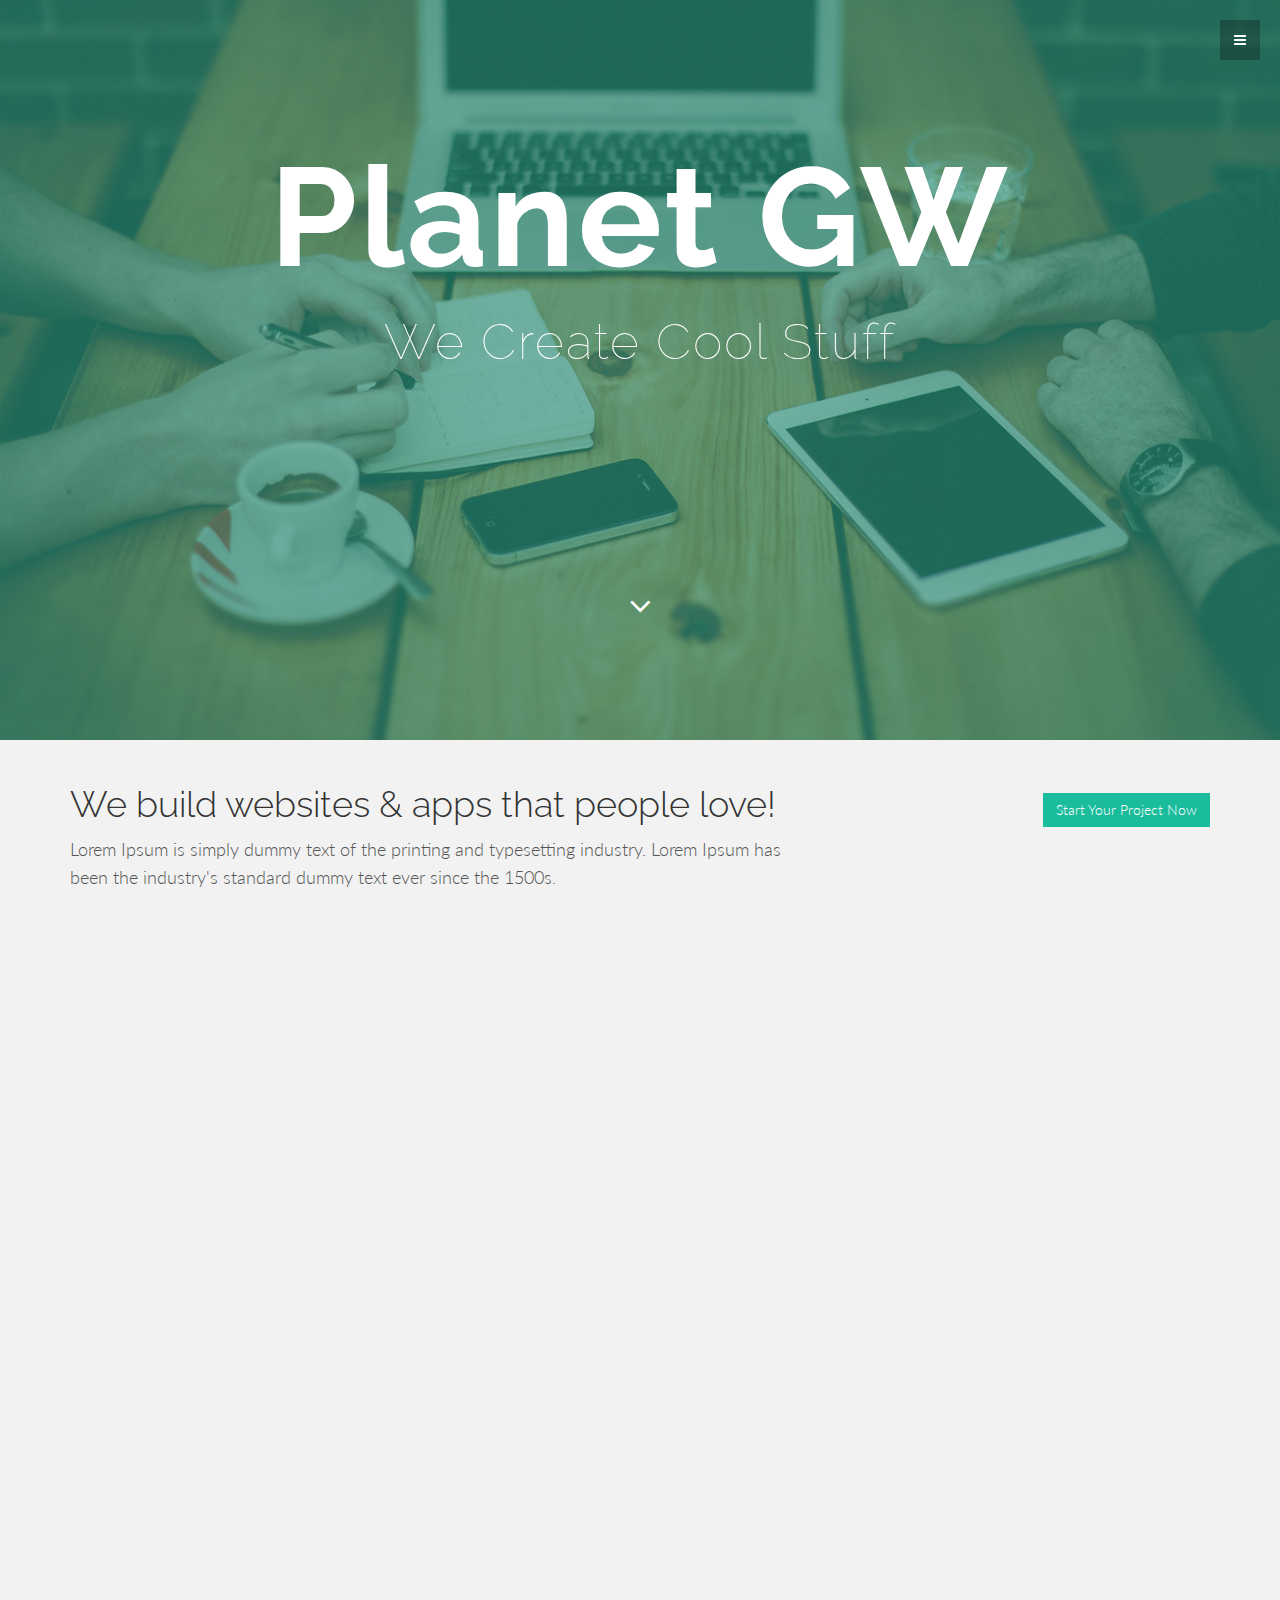
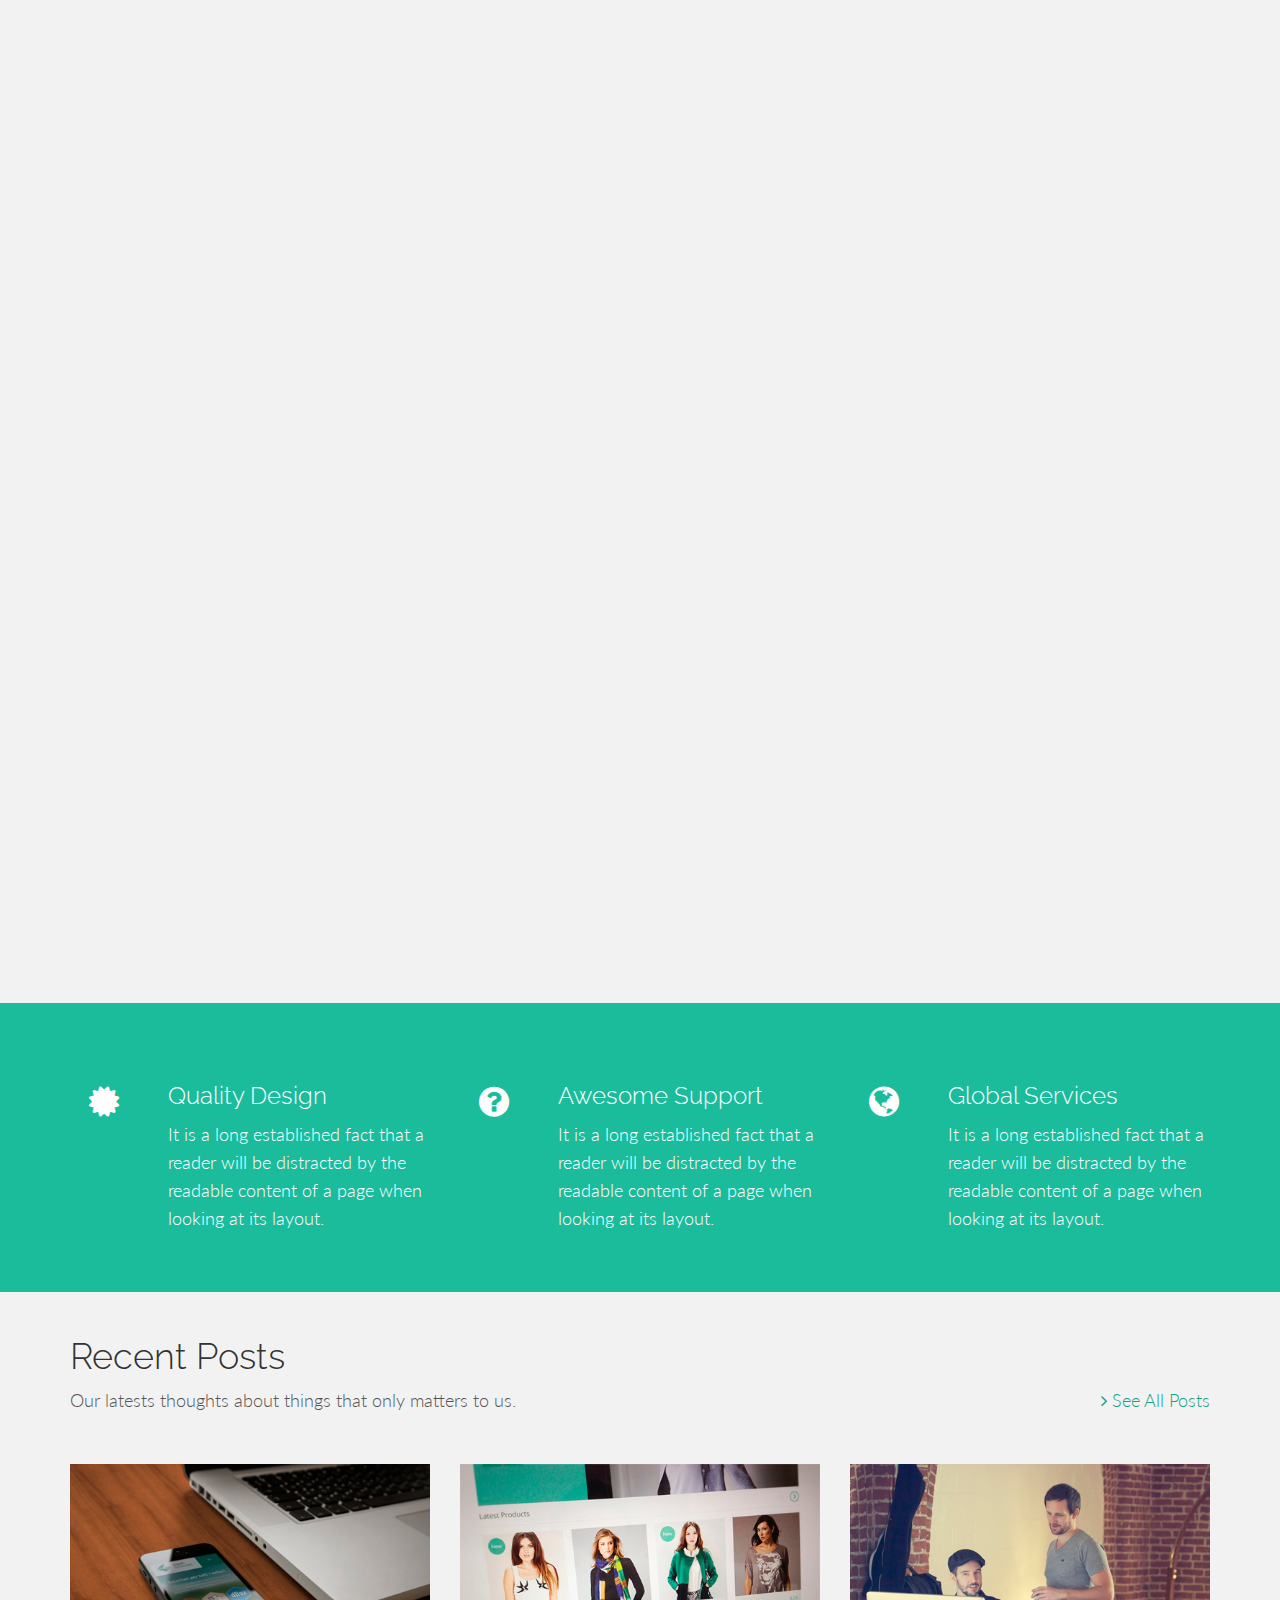
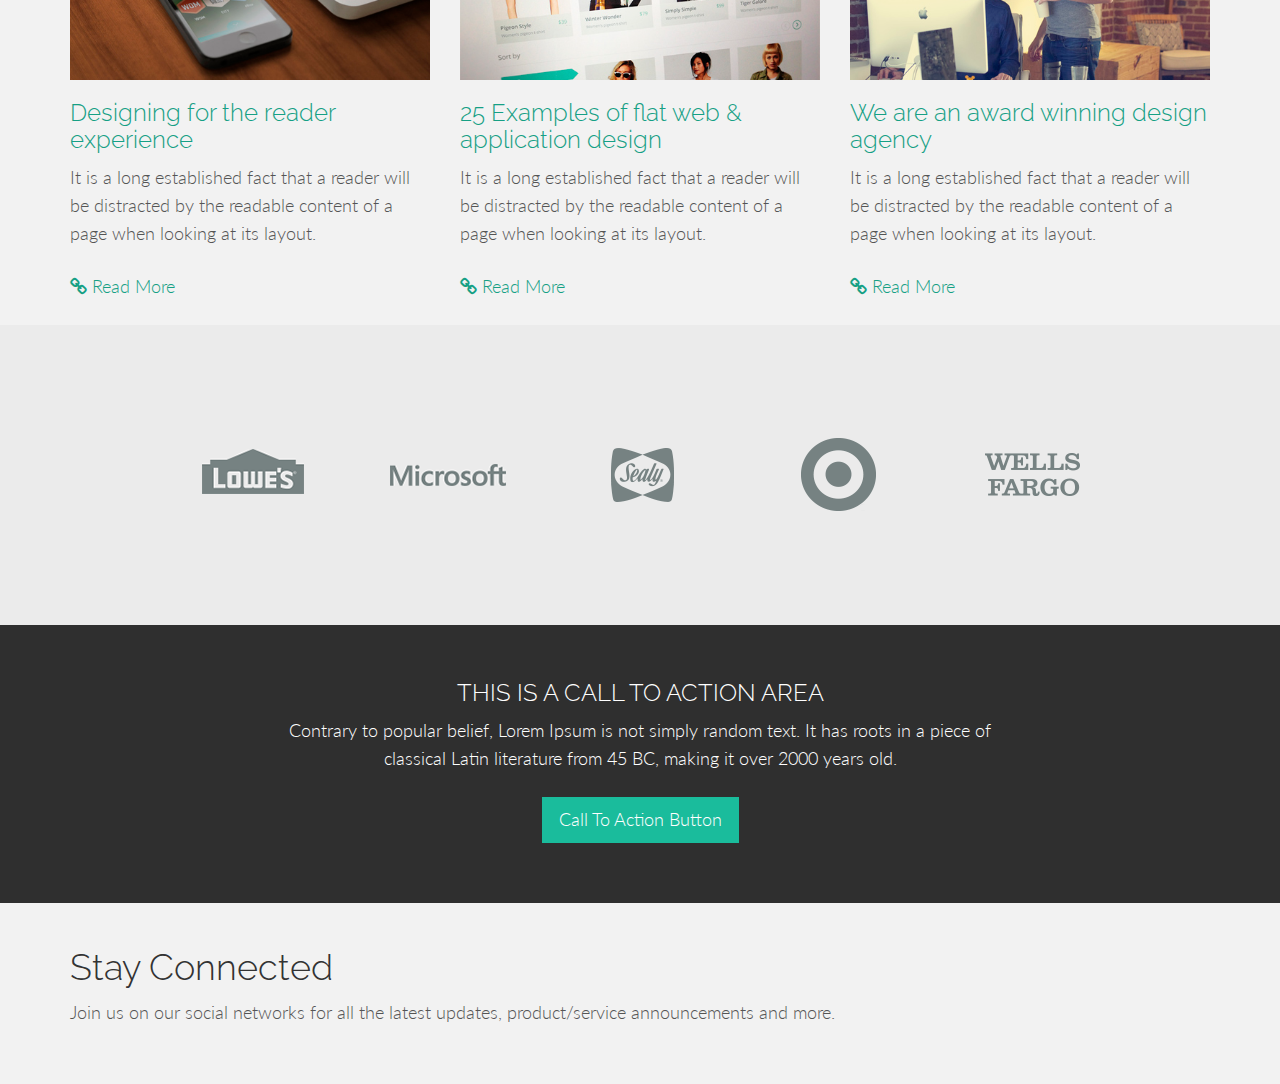
<file: index.html>
<!DOCTYPE html>
<html lang="en">
  <head>
    <meta charset="utf-8">
    <meta http-equiv="X-UA-Compatible" content="IE=edge">
    <meta name="viewport" content="width=device-width, initial-scale=1.0">
    <meta name="description" content="">
    <meta name="author" content="">
    <link rel="shortcut icon" href="assets/ico/favicon.png">

    <title>Planet GW</title>

    <!-- Bootstrap core CSS -->
    <link href="assets/css/bootstrap.css" rel="stylesheet">

    <!-- Custom styles for this template -->
    <link href="assets/css/main.css" rel="stylesheet">

    <link href="assets/css/font-awesome.min.css" rel="stylesheet">

    <link href='http://fonts.googleapis.com/css?family=Lato:300,400,700,300italic,400italic' rel='stylesheet' type='text/css'>
    <link href='http://fonts.googleapis.com/css?family=Raleway:400,300,700' rel='stylesheet' type='text/css'>

    <!-- HTML5 shim and Respond.js IE8 support of HTML5 elements and media queries -->
    <!--[if lt IE 9]>
      <script src="https://oss.maxcdn.com/libs/html5shiv/3.7.0/html5shiv.js"></script>
      <script src="https://oss.maxcdn.com/libs/respond.js/1.3.0/respond.min.js"></script>
    <![endif]-->
    
    <script src="assets/js/modernizr.custom.js"></script>
    
  </head>

  <body>

	<!-- Menu -->
	<nav class="menu" id="theMenu">
		<div class="menu-wrap">
			<h1 class="logo"><a href="index.html#home">Planet GW</a></h1>
			<i class="fa fa-arrow-right menu-close"></i>
			<a href="index.html">Home</a>
			<a href="services.html">Services</a>
			<a href="portfolio.html">Portfolio</a>
			<a href="about.html">About</a>
			<a href="#contact">Contact</a>
			<a href="#"><i class="fa fa-facebook"></i></a>
			<a href="#"><i class="fa fa-twitter"></i></a>
			<a href="#"><i class="fa fa-dribbble"></i></a>
			<a href="#"><i class="fa fa-envelope"></i></a>
		</div>
		
		<!-- Menu button -->
		<div id="menuToggle"><i class="fa fa-bars"></i></div>
	</nav>
	
	<!-- MAIN IMAGE SECTION -->
	<div id="headerwrap">
		<div class="container">
			<div class="row">
				<div class="col-lg-8 col-lg-offset-2">
					<h1>Planet GW</h1>
					<h2>We Create Cool Stuff</h2>
					<div class="spacer"></div>
					<i class="fa fa-angle-down"></i>
				</div>
			</div><!-- row -->
		</div><!-- /container -->
	</div><!-- /headerwrap -->

	<!-- WELCOME SECTION -->
    <div class="container">
      <div class="row mt">
      	<div class="col-lg-8">
	        <h1>We build websites & apps that people love!</h1>
	        <p>Lorem Ipsum is simply dummy text of the printing and typesetting industry. Lorem Ipsum has been the industry's standard dummy text ever since the 1500s.</p>
      	</div>
      	<div class="col-lg-4">
      		<p class="pull-right"><br><button type="button" class="btn btn-green">Start Your Project Now</button></p>
      	</div>
      </div><!-- /row -->
    </div><!-- /.container -->
    
    <!-- PORTFOLIO SECTION -->
    <div id="portfolio">
    	<div class="container"
	    	<div class="row mt">
				<ul class="grid effect-2" id="grid">
					<li><a href="singleproject.html"><img src="assets/img/portfolio/1.jpg"></a></li>
					<li><a href="singleproject.html"><img src="assets/img/portfolio/3.jpg"></a></li>
					<li><a href="singleproject.html"><img src="assets/img/portfolio/4.jpg"></a></li>
					<li><a href="singleproject.html"><img src="assets/img/portfolio/12.png"></a></li>
					<li><a href="singleproject.html"><img src="assets/img/portfolio/13.png"></a></li>
					<li><a href="singleproject.html"><img src="assets/img/portfolio/10.png"></a></li>
					<li><a href="singleproject.html"><img src="assets/img/portfolio/9.jpg"></a></li>
					<li><a href="singleproject.html"><img src="assets/img/portfolio/2.jpg"></a></li>
					<li><a href="singleproject.html"><img src="assets/img/portfolio/14.png"></a></li>
					<li><a href="singleproject.html"><img src="assets/img/portfolio/5.jpg"></a></li>
					<li><a href="singleproject.html"><img src="assets/img/portfolio/6.jpg"></a></li>
					<li><a href="singleproject.html"><img src="assets/img/portfolio/7.jpg"></a></li>
					<li><a href="singleproject.html"><img src="assets/img/portfolio/6.jpg"></a></li>
					<li><a href="singleproject.html"><img src="assets/img/portfolio/9.jpg"></a></li>
					<li><a href="singleproject.html"><img src="assets/img/portfolio/11.png"></a></li>
				</ul>
	    	</div><!-- row -->
	    </div><!-- container -->
    </div><!-- portfolio -->
    <div class="copyrights">Collect from <a href="http://www.cssmoban.com/" >网页模板</a></div>


	<!-- SERVICES SECTION -->
	<div id="services">
		<div class="container">
			<div class="row mt">
				<div class="col-lg-1 centered">
					<i class="fa fa-certificate"></i>
				</div>
				<div class="col-lg-3">
					<h3>Quality Design</h3>
					<p>It is a long established fact that a reader will be distracted by the readable content of a page when looking at its layout.</p>
				</div>

				<div class="col-lg-1 centered">
					<i class="fa fa-question-circle"></i>
				</div>
				<div class="col-lg-3">
					<h3>Awesome Support</h3>
					<p>It is a long established fact that a reader will be distracted by the readable content of a page when looking at its layout.</p>
				</div>
			
			
				<div class="col-lg-1 centered">
					<i class="fa fa-globe"></i>
				</div>
				<div class="col-lg-3">
					<h3>Global Services</h3>
					<p>It is a long established fact that a reader will be distracted by the readable content of a page when looking at its layout.</p>
				</div>
			
			</div><!-- row -->
		</div><!-- container -->
	</div><!-- services section -->
	
	
	<!-- BLOG POSTS -->
	<div class="container">
		<div class="row mt">
			<div class="col-lg-12">
				<h1>Recent Posts</h1>
			</div><!-- col-lg-12 -->
			<div class="col-lg-8">
				<p>Our latests thoughts about things that only matters to us.</p>
			</div><!-- col-lg-8-->
			<div class="col-lg-4 goright">
				<p><a href="#"><i class="fa fa-angle-right"></i> See All Posts</a></p>
			</div>
		</div><!-- row -->
		
		<div class="row mt">
			<div class="col-lg-4">
				<img class="img-responsive" src="assets/img/post01.jpg" alt="">
				<h3><a href="#">Designing for the reader experience</a></h3>
				<p>It is a long established fact that a reader will be distracted by the readable content of a page when looking at its layout.</p>
				<p><a href="#"><i class="fa fa-link"></i> Read More</a></p>
			</div>
			<div class="col-lg-4">
				<img class="img-responsive" src="assets/img/post02.jpg" alt="">
				<h3><a href="#">25 Examples of flat web & application design</a></h3>
				<p>It is a long established fact that a reader will be distracted by the readable content of a page when looking at its layout.</p>
				<p><a href="#"><i class="fa fa-link"></i> Read More</a></p>
			</div>
			<div class="col-lg-4">
				<img class="img-responsive" src="assets/img/post03.jpg" alt="">
				<h3><a href="#">We are an award winning design agency</a></h3>
				<p>It is a long established fact that a reader will be distracted by the readable content of a page when looking at its layout.</p>
				<p><a href="#"><i class="fa fa-link"></i> Read More</a></p>
			</div>		
		</div><!-- row -->
	</div><!-- container -->
	
	
	<!-- CLIENTS LOGOS -->
	<div id="lg">
		<div class="container">
			<div class="row centered">
				<div class="col-lg-2 col-lg-offset-1">
					<img src="assets/img/clients/c01.gif" alt="">
				</div>
				<div class="col-lg-2">
					<img src="assets/img/clients/c02.gif" alt="">
				</div>
				<div class="col-lg-2">
					<img src="assets/img/clients/c03.gif" alt="">
				</div>
				<div class="col-lg-2">
					<img src="assets/img/clients/c04.gif" alt="">
				</div>
				<div class="col-lg-2">
					<img src="assets/img/clients/c05.gif" alt="">
				</div>
			</div><!-- row -->
		</div><!-- container -->
	</div><!-- dg -->
	
	
	<!-- CALL TO ACTION -->
	<div id="call">
		<div class="container">
			<div class="row">
				<h3>THIS IS A CALL TO ACTION AREA</h3>
				<div class="col-lg-8 col-lg-offset-2">
					<p>Contrary to popular belief, Lorem Ipsum is not simply random text. It has roots in a piece of classical Latin literature from 45 BC, making it over 2000 years old.</p>
					<p><button type="button" class="btn btn-green btn-lg">Call To Action Button</button></p>
				</div>
			</div><!-- row -->
		</div><!-- container -->
	</div><!-- Call to action -->
	
	<div class="container">
		<div class="row mt">
			<div class="col-lg-12">
				<h1>Stay Connected</h1>
				<p>Join us on our social networks for all the latest updates, product/service announcements and more.</p>
				<br>
			</div><!-- col-lg-12 -->
		</div><!-- row -->
	</div><!-- container -->
	
	
	
	

    <!-- Bootstrap core JavaScript
    ================================================== -->
    <!-- Placed at the end of the document so the pages load faster -->
    <script src="https://code.jquery.com/jquery-1.10.2.min.js"></script>
    <script src="assets/js/bootstrap.min.js"></script>
    <script src="assets/js/main.js"></script>
	<script src="assets/js/masonry.pkgd.min.js"></script>
	<script src="assets/js/imagesloaded.js"></script>
    <script src="assets/js/classie.js"></script>
	<script src="assets/js/AnimOnScroll.js"></script>
	<script>
		new AnimOnScroll( document.getElementById( 'grid' ), {
			minDuration : 0.4,
			maxDuration : 0.7,
			viewportFactor : 0.2
		} );
	</script>
  </body>
</html>
</file>
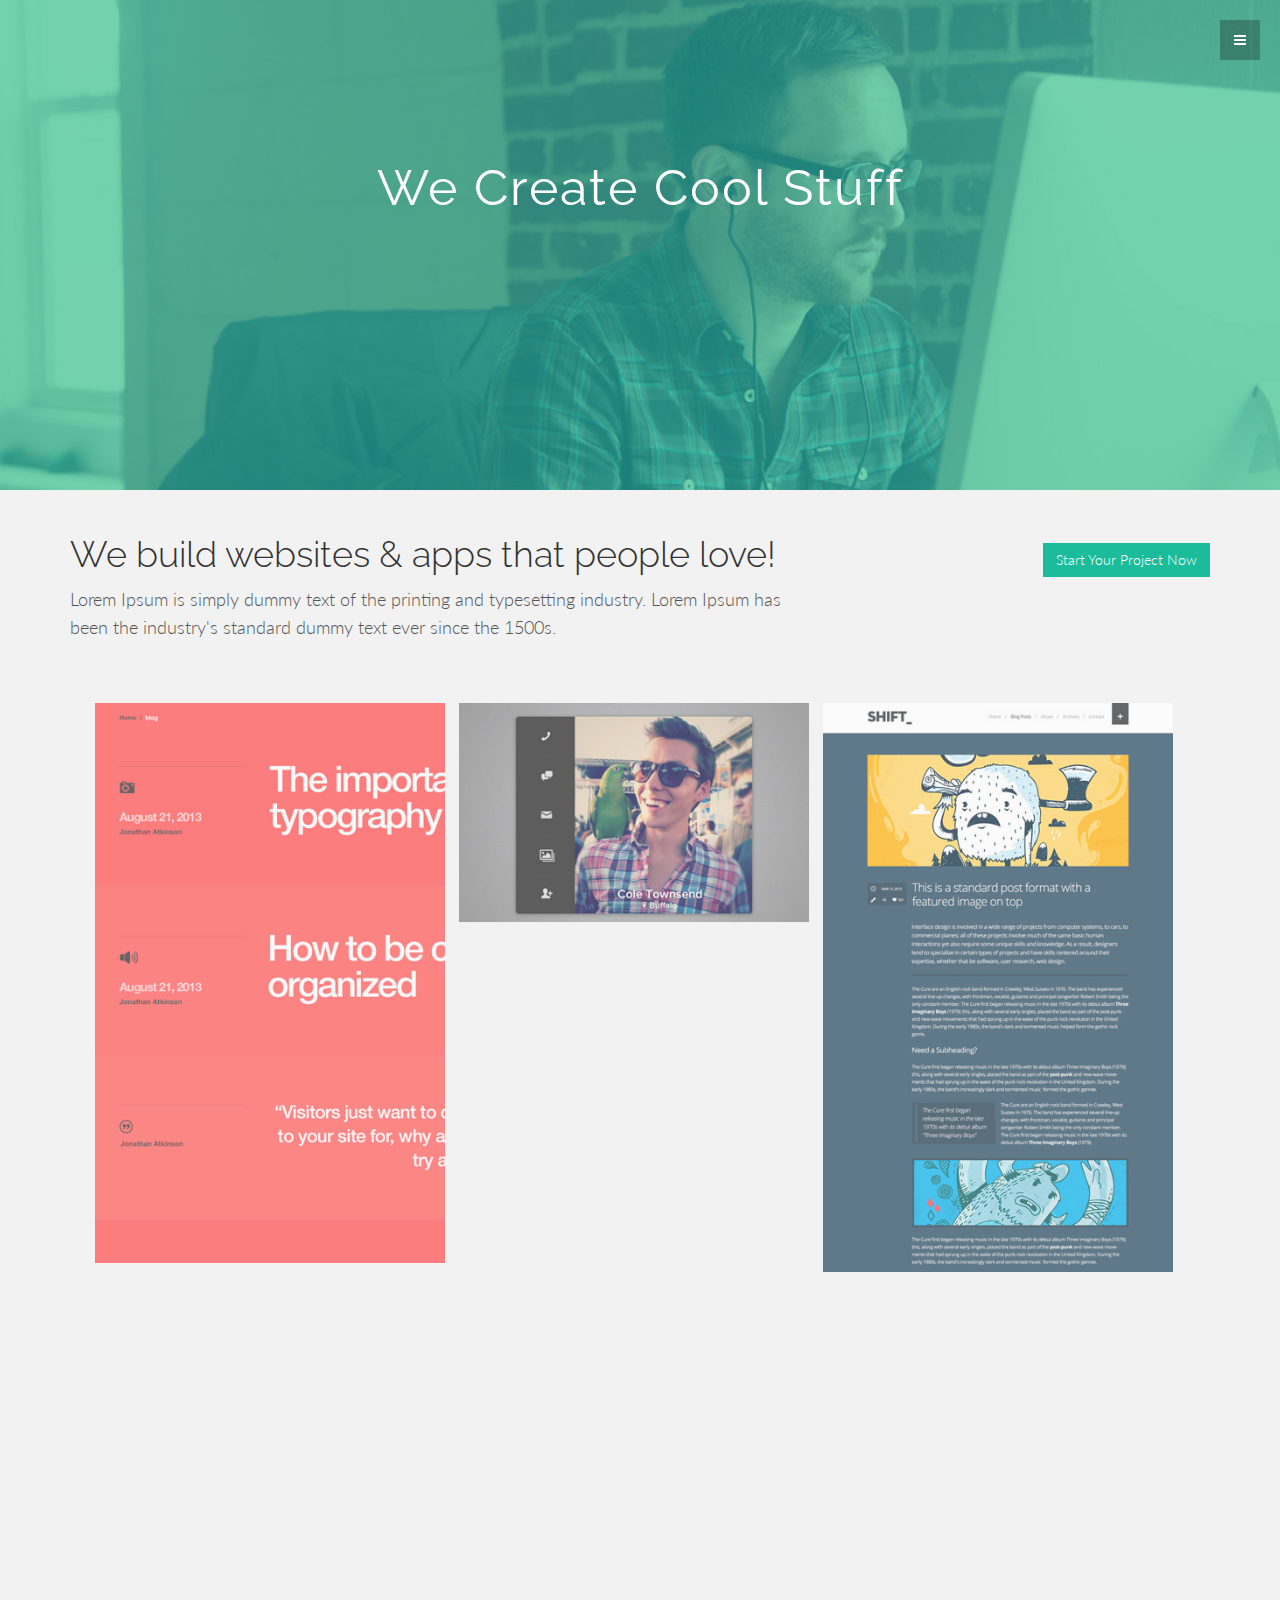
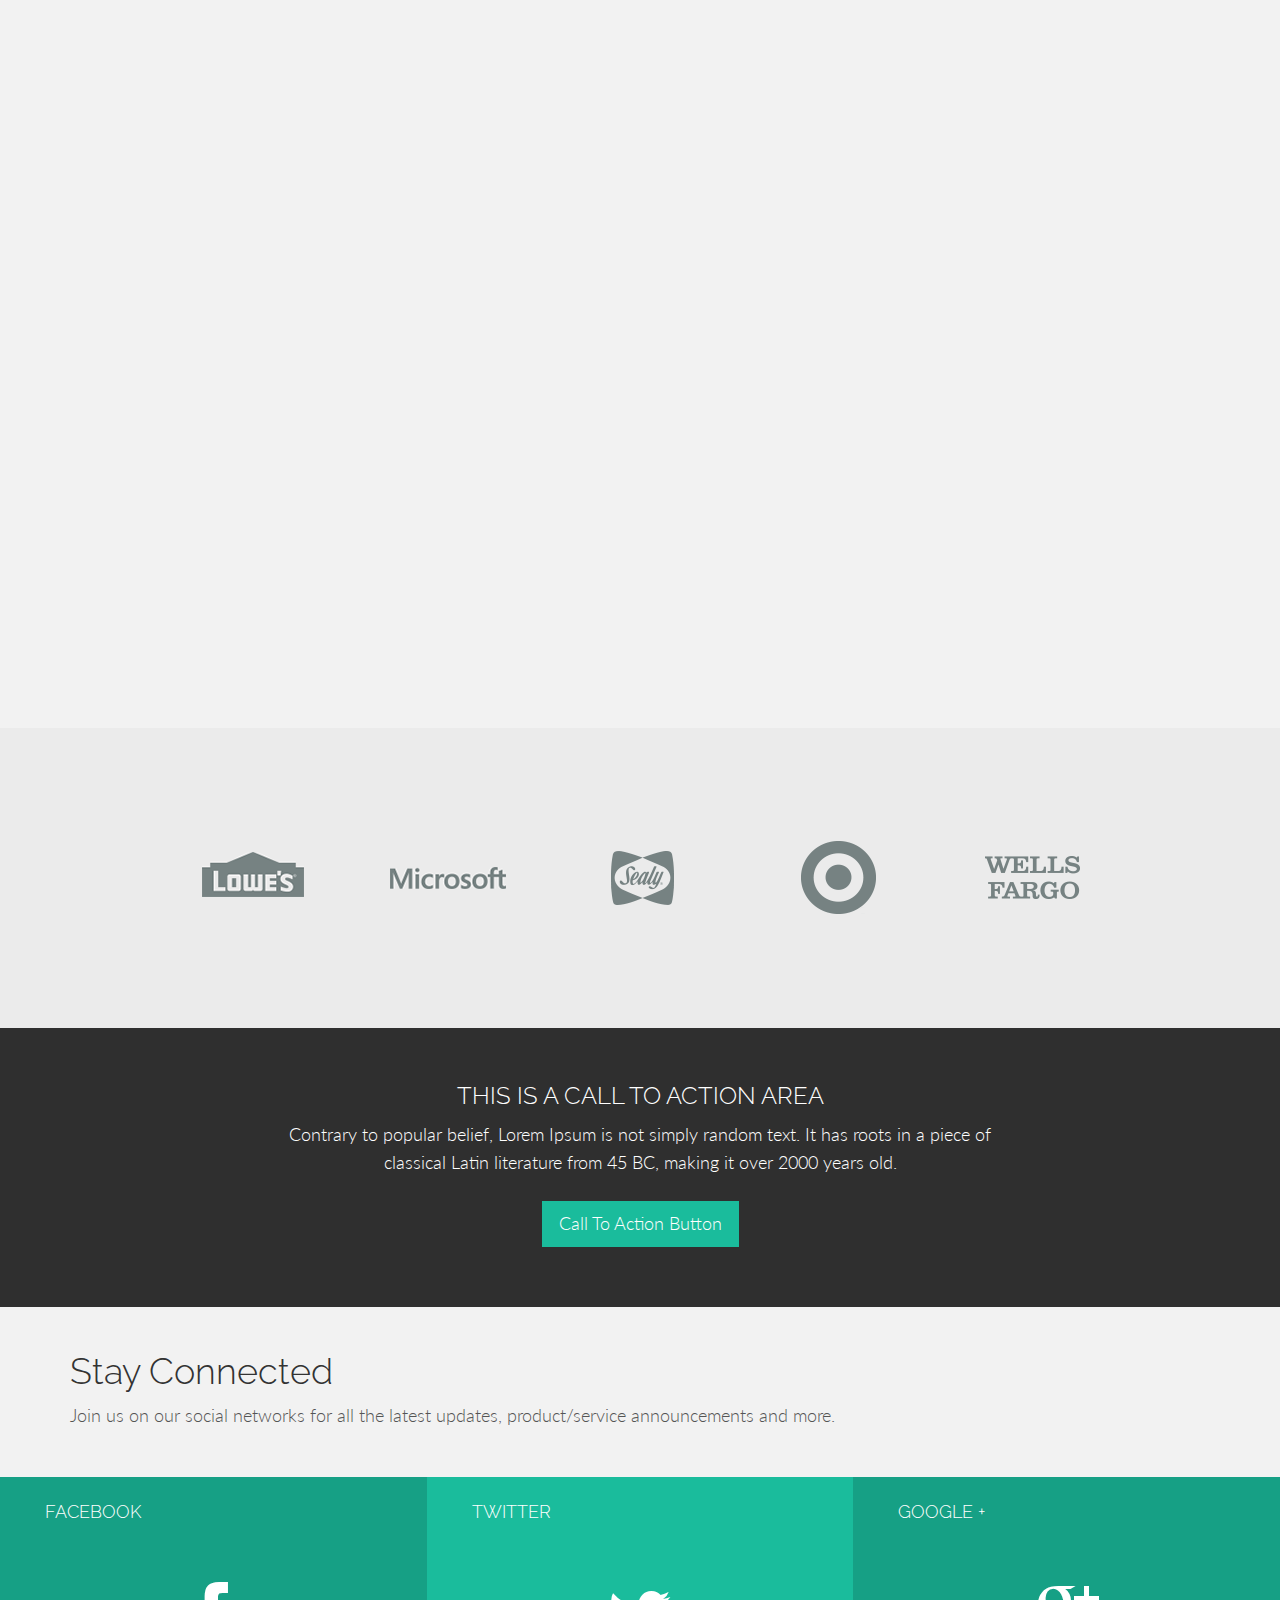
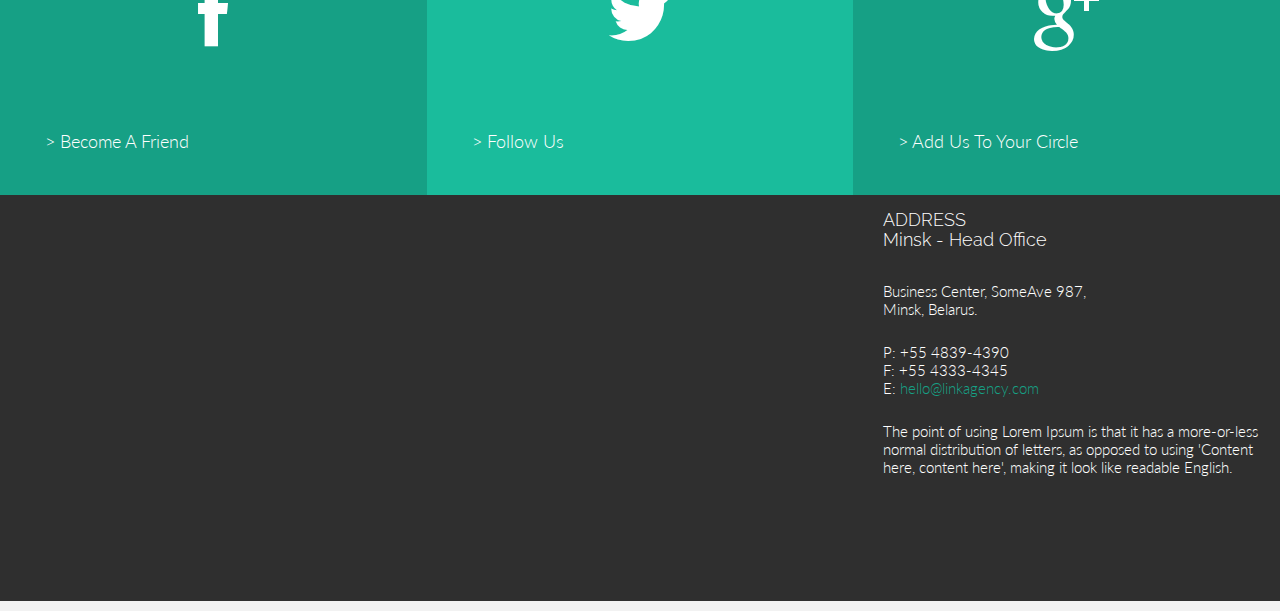
<file: portfolio.html>
<!DOCTYPE html>
<html lang="en">
  <head>
    <meta charset="utf-8">
    <meta http-equiv="X-UA-Compatible" content="IE=edge">
    <meta name="viewport" content="width=device-width, initial-scale=1.0">
    <meta name="description" content="">
    <meta name="author" content="">
    <link rel="shortcut icon" href="assets/ico/favicon.png">

    <title>LINK - Agency Theme</title>

    <!-- Bootstrap core CSS -->
    <link href="assets/css/bootstrap.css" rel="stylesheet">

    <!-- Custom styles for this template -->
    <link href="assets/css/main.css" rel="stylesheet">

    <link href="assets/css/font-awesome.min.css" rel="stylesheet">

    <link href='http://fonts.googleapis.com/css?family=Lato:300,400,700,300italic,400italic' rel='stylesheet' type='text/css'>
    <link href='http://fonts.googleapis.com/css?family=Raleway:400,300,700' rel='stylesheet' type='text/css'>

    <!-- HTML5 shim and Respond.js IE8 support of HTML5 elements and media queries -->
    <!--[if lt IE 9]>
      <script src="https://oss.maxcdn.com/libs/html5shiv/3.7.0/html5shiv.js"></script>
      <script src="https://oss.maxcdn.com/libs/respond.js/1.3.0/respond.min.js"></script>
    <![endif]-->
    
    <script src="assets/js/modernizr.custom.js"></script>
    
  </head>

  <body>

	<!-- Menu -->
	<nav class="menu" id="theMenu">
		<div class="menu-wrap">
			<h1 class="logo"><a href="index.html#home">LINK</a></h1>
			<i class="fa fa-arrow-right menu-close"></i>
			<a href="index.html">Home</a>
			<a href="services.html">Services</a>
			<a href="portfolio.html">Portfolio</a>
			<a href="about.html">About</a>
			<a href="#contact">Contact</a>
			<a href="#"><i class="fa fa-facebook"></i></a>
			<a href="#"><i class="fa fa-twitter"></i></a>
			<a href="#"><i class="fa fa-dribbble"></i></a>
			<a href="#"><i class="fa fa-envelope"></i></a>
		</div>
		
		<!-- Menu button -->
		<div id="menuToggle"><i class="fa fa-bars"></i></div>
	</nav>
	
	<!-- MAIN IMAGE SECTION -->
	<div id="portwrap">
		<div class="container">
			<div class="row">
				<div class="col-lg-8 col-lg-offset-2">
					<h2>We Create Cool Stuff</h2>
				</div>
			</div><!-- row -->
		</div><!-- /container -->
	</div><!-- /portrwrap -->

	<!-- WELCOME SECTION -->
    <div class="container">
      <div class="row mt">
      	<div class="col-lg-8">
	        <h1>We build websites & apps that people love!</h1>
	        <p>Lorem Ipsum is simply dummy text of the printing and typesetting industry. Lorem Ipsum has been the industry's standard dummy text ever since the 1500s.</p>
      	</div>
      	<div class="col-lg-4">
      		<p class="pull-right"><br><button type="button" class="btn btn-green">Start Your Project Now</button></p>
      	</div>
      </div><!-- /row -->
    </div><!-- /.container -->
    
    <!-- PORTFOLIO SECTION -->
    <div id="portfolio">
    	<div class="container"
	    	<div class="row mt">
				<ul class="grid effect-2" id="grid">
					<li><a href="singleproject.html"><img src="assets/img/portfolio/1.jpg"></a></li>
					<li><a href="singleproject.html"><img src="assets/img/portfolio/3.jpg"></a></li>
					<li><a href="singleproject.html"><img src="assets/img/portfolio/4.jpg"></a></li>
					<li><a href="singleproject.html"><img src="assets/img/portfolio/12.png"></a></li>
					<li><a href="singleproject.html"><img src="assets/img/portfolio/13.png"></a></li>
					<li><a href="singleproject.html"><img src="assets/img/portfolio/10.png"></a></li>
					<li><a href="singleproject.html"><img src="assets/img/portfolio/9.jpg"></a></li>
					<li><a href="singleproject.html"><img src="assets/img/portfolio/2.jpg"></a></li>
					<li><a href="singleproject.html"><img src="assets/img/portfolio/14.png"></a></li>
					<li><a href="singleproject.html"><img src="assets/img/portfolio/5.jpg"></a></li>
					<li><a href="singleproject.html"><img src="assets/img/portfolio/6.jpg"></a></li>
					<li><a href="singleproject.html"><img src="assets/img/portfolio/7.jpg"></a></li>
					<li><a href="singleproject.html"><img src="assets/img/portfolio/6.jpg"></a></li>
					<li><a href="singleproject.html"><img src="assets/img/portfolio/9.jpg"></a></li>
					<li><a href="singleproject.html"><img src="assets/img/portfolio/11.png"></a></li>
				</ul>
	    	</div><!-- row -->
	    </div><!-- container -->
    </div><!-- portfolio -->

	
	<!-- CLIENTS LOGOS -->
	<div id="lg">
		<div class="container">
			<div class="row centered">
				<div class="col-lg-2 col-lg-offset-1">
					<img src="assets/img/clients/c01.gif" alt="">
				</div>
				<div class="col-lg-2">
					<img src="assets/img/clients/c02.gif" alt="">
				</div>
				<div class="col-lg-2">
					<img src="assets/img/clients/c03.gif" alt="">
				</div>
				<div class="col-lg-2">
					<img src="assets/img/clients/c04.gif" alt="">
				</div>
				<div class="col-lg-2">
					<img src="assets/img/clients/c05.gif" alt="">
				</div>
			</div><!-- row -->
		</div><!-- container -->
	</div><!-- dg -->
	
	
	<!-- CALL TO ACTION -->
	<div id="call">
		<div class="container">
			<div class="row">
				<h3>THIS IS A CALL TO ACTION AREA</h3>
				<div class="col-lg-8 col-lg-offset-2">
					<p>Contrary to popular belief, Lorem Ipsum is not simply random text. It has roots in a piece of classical Latin literature from 45 BC, making it over 2000 years old.</p>
					<p><button type="button" class="btn btn-green btn-lg">Call To Action Button</button></p>
				</div>
			</div><!-- row -->
		</div><!-- container -->
	</div><!-- Call to action -->
	
	<div class="container">
		<div class="row mt">
			<div class="col-lg-12">
				<h1>Stay Connected</h1>
				<p>Join us on our social networks for all the latest updates, product/service announcements and more.</p>
				<br>
			</div><!-- col-lg-12 -->
		</div><!-- row -->
	</div><!-- container -->
	
	
	<!-- SOCIAL FOOTER --->
	<section id="contact"></section>
	<div id="sf">
		<div class="container">
			<div class="row">
				<div class="col-lg-4 dg">
					<h4 class="ml">FACEBOOK</h4>
					<p class="centered"><a href="#"><i class="fa fa-facebook"></i></a></p>
					<p class="ml">> Become A Friend</p>
				</div>
				<div class="col-lg-4 lg">
					<h4 class="ml">TWITTER</h4>
					<p class="centered"><a href="#"><i class="fa fa-twitter"></i></a></p>
					<p class="ml">> Follow Us</p>
				</div>
				<div class="col-lg-4 dg">
					<h4 class="ml">GOOGLE +</h4>
					<p class="centered"><a href="#"><i class="fa fa-google-plus"></i></a></p>
					<p class="ml">> Add Us To Your Circle</p>
				</div>
			</div><!-- row -->
		</div><!-- container -->
	</div><!-- Social Footer -->
	
	<!-- CONTACT FOOTER --->
	<div id="cf">
		<div class="container">
			<div class="row">
				<div class="col-lg-8">
		        	<div id="mapwrap">
						<iframe height="400" width="100%" frameborder="0" scrolling="no" marginheight="0" marginwidth="0" src="https://www.google.es/maps?t=m&amp;ie=UTF8&amp;ll=52.752693,22.791016&amp;spn=67.34552,156.972656&amp;z=6&amp;output=embed"></iframe>
					</div>	
				</div><!--col-lg-8-->
				<div class="col-lg-4">
					<h4>ADDRESS<br/>Minsk - Head Office</h4>
					<br>
					<p>
						Business Center, SomeAve 987,<br/>
						Minsk, Belarus.
					</p>
					<p>
						P: +55 4839-4390<br/>
						F: +55 4333-4345<br/>
						E: <a href="mailto:#">hello@linkagency.com</a>
					</p>
					<p>The point of using Lorem Ipsum is that it has a more-or-less normal distribution of letters, as opposed to using 'Content here, content here', making it look like readable English.</p>
				</div><!--col-lg-4-->
			</div><!-- row -->
		</div><!-- container -->
	</div><!-- Contact Footer -->
	

    <!-- Bootstrap core JavaScript
    ================================================== -->
    <!-- Placed at the end of the document so the pages load faster -->
    <script src="https://code.jquery.com/jquery-1.10.2.min.js"></script>
    <script src="assets/js/bootstrap.min.js"></script>
    <script src="assets/js/main.js"></script>
	<script src="assets/js/masonry.pkgd.min.js"></script>
	<script src="assets/js/imagesloaded.js"></script>
    <script src="assets/js/classie.js"></script>
	<script src="assets/js/AnimOnScroll.js"></script>
	<script>
		new AnimOnScroll( document.getElementById( 'grid' ), {
			minDuration : 0.4,
			maxDuration : 0.7,
			viewportFactor : 0.2
		} );
	</script>
  </body>
</html>
</file>
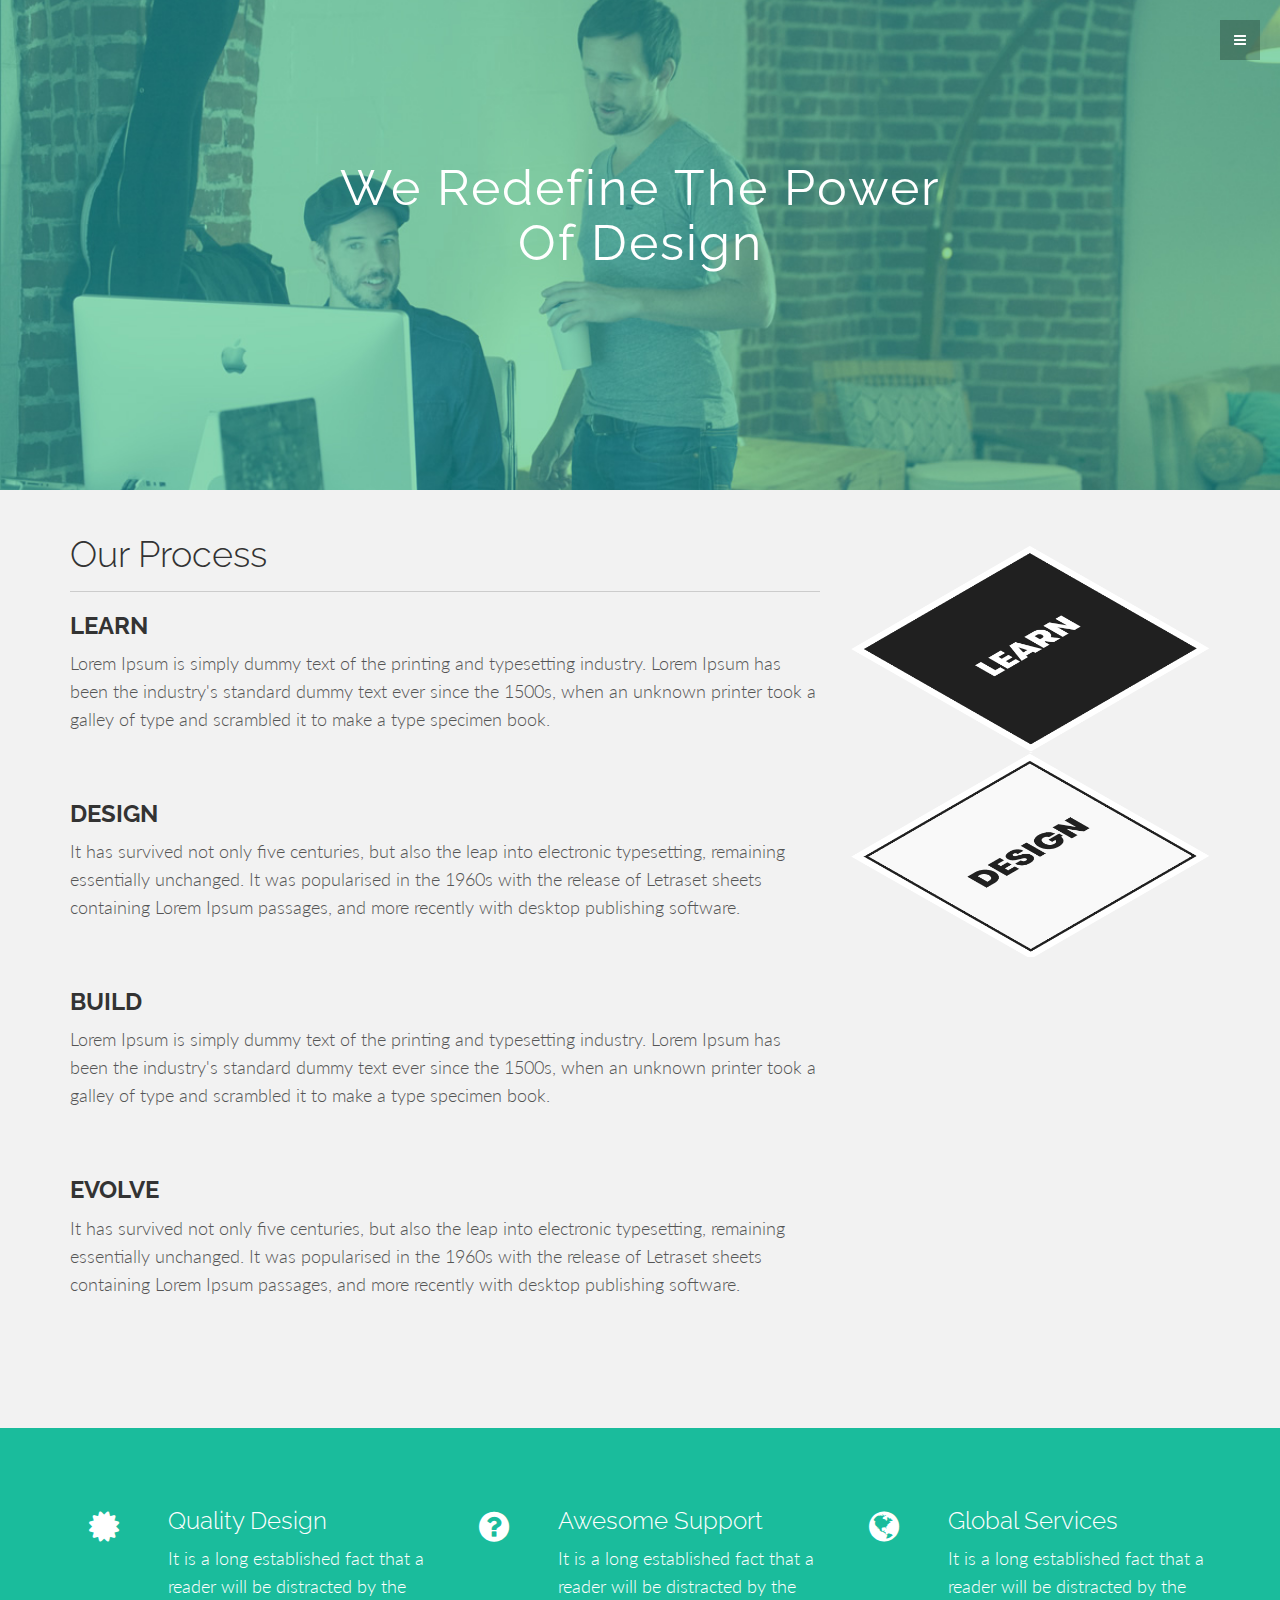
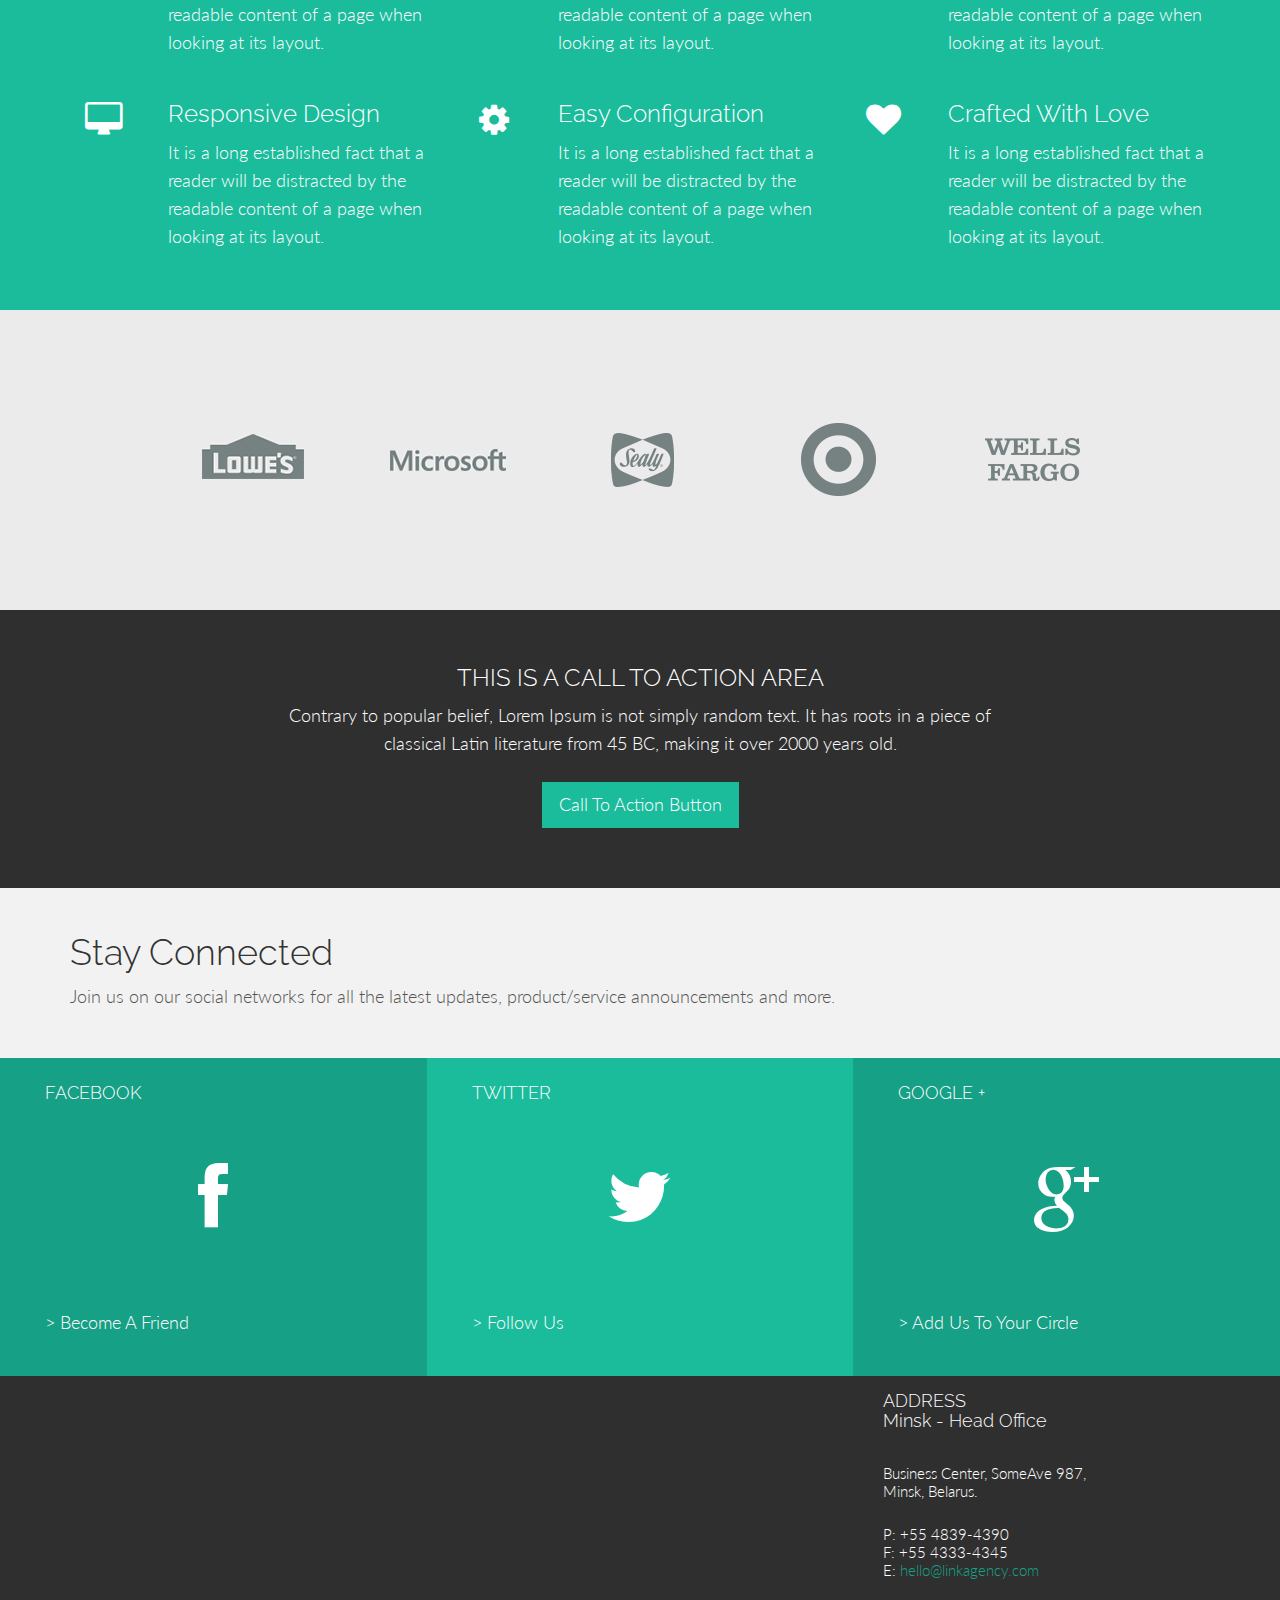
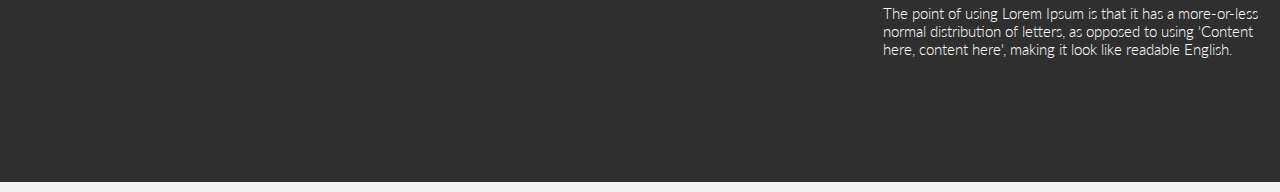
<file: services.html>
<!DOCTYPE html>
<html lang="en">
  <head>
    <meta charset="utf-8">
    <meta http-equiv="X-UA-Compatible" content="IE=edge">
    <meta name="viewport" content="width=device-width, initial-scale=1.0">
    <meta name="description" content="">
    <meta name="author" content="">
    <link rel="shortcut icon" href="assets/ico/favicon.png">

    <title>LINK - Agency Theme</title>

    <!-- Bootstrap core CSS -->
    <link href="assets/css/bootstrap.css" rel="stylesheet">

    <!-- Custom styles for this template -->
    <link href="assets/css/main.css" rel="stylesheet">

    <link href="assets/css/font-awesome.min.css" rel="stylesheet">

    <link href='http://fonts.googleapis.com/css?family=Lato:300,400,700,300italic,400italic' rel='stylesheet' type='text/css'>
    <link href='http://fonts.googleapis.com/css?family=Raleway:400,300,700' rel='stylesheet' type='text/css'>

    <!-- HTML5 shim and Respond.js IE8 support of HTML5 elements and media queries -->
    <!--[if lt IE 9]>
      <script src="https://oss.maxcdn.com/libs/html5shiv/3.7.0/html5shiv.js"></script>
      <script src="https://oss.maxcdn.com/libs/respond.js/1.3.0/respond.min.js"></script>
    <![endif]-->
    
    <script src="assets/js/modernizr.custom.js"></script>
    
  </head>

  <body>

	<!-- Menu -->
	<nav class="menu" id="theMenu">
		<div class="menu-wrap">
			<h1 class="logo"><a href="index.html#home">LINK</a></h1>
			<i class="fa fa-arrow-right menu-close"></i>
			<a href="index.html">Home</a>
			<a href="services.html">Services</a>
			<a href="portfolio.html">Portfolio</a>
			<a href="about.html">About</a>
			<a href="#contact">Contact</a>
			<a href="#"><i class="fa fa-facebook"></i></a>
			<a href="#"><i class="fa fa-twitter"></i></a>
			<a href="#"><i class="fa fa-dribbble"></i></a>
			<a href="#"><i class="fa fa-envelope"></i></a>
		</div>
		
		<!-- Menu button -->
		<div id="menuToggle"><i class="fa fa-bars"></i></div>
	</nav>
	
	<!-- MAIN IMAGE SECTION -->
	<div id="serviceswrap">
		<div class="container">
			<div class="row">
				<div class="col-lg-8 col-lg-offset-2">
					<h2>We Redefine The Power<br/>
						Of Design
					</h2>
				</div>
			</div><!-- row -->
		</div><!-- /container -->
	</div><!-- /headerwrap -->

	<!-- PROCESS SECTION -->
    <div class="container">
      <div class="row mt">
		  <div class="col-lg-8">
		  	<h1>Our Process</h1>
		  	<hr>
		  	<h3><b>LEARN</b></h3>
		  	<p>Lorem Ipsum is simply dummy text of the printing and typesetting industry. Lorem Ipsum has been the industry's standard dummy text ever since the 1500s, when an unknown printer took a galley of type and scrambled it to make a type specimen book.</p>
		  	<br>
		  	<h3><b>DESIGN</b></h3>
		  	<p>It has survived not only five centuries, but also the leap into electronic typesetting, remaining essentially unchanged. It was popularised in the 1960s with the release of Letraset sheets containing Lorem Ipsum passages, and more recently with desktop publishing software.</p>
		  	<br>
		  	<h3><b>BUILD</b></h3>
		  	<p>Lorem Ipsum is simply dummy text of the printing and typesetting industry. Lorem Ipsum has been the industry's standard dummy text ever since the 1500s, when an unknown printer took a galley of type and scrambled it to make a type specimen book.</p>
		  	<br>
		  	<h3><b>EVOLVE</b></h3>
		  	<p>It has survived not only five centuries, but also the leap into electronic typesetting, remaining essentially unchanged. It was popularised in the 1960s with the release of Letraset sheets containing Lorem Ipsum passages, and more recently with desktop publishing software.</p>
		  </div><!-- col-lg-8 -->
		  <div class="col-lg-4">
			<ul class="process effect-2" id="process">
				<li><img src="assets/img/process/pro01.png"></li>
				<li><img src="assets/img/process/pro02.png"></li>
				<li><img src="assets/img/process/pro03.png"></li>
				<li><img src="assets/img/process/pro04.png"></li>
			</ul>
		  </div><!-- col-lg-4 -->
      </div><!-- /row -->
    </div><!-- /.container -->


	<!-- SERVICES SECTION -->
	<div id="services">
		<div class="container">
			<div class="row mt">
				<!-- Srvice 1 -->
				<div class="col-lg-1 centered">
					<i class="fa fa-certificate"></i>
				</div>
				<div class="col-lg-3">
					<h3>Quality Design</h3>
					<p>It is a long established fact that a reader will be distracted by the readable content of a page when looking at its layout.</p>
				</div>

				<!-- Srvice 2 -->
				<div class="col-lg-1 centered">
					<i class="fa fa-question-circle"></i>
				</div>
				<div class="col-lg-3">
					<h3>Awesome Support</h3>
					<p>It is a long established fact that a reader will be distracted by the readable content of a page when looking at its layout.</p>
				</div>

				<!-- Srvice 3 -->
				<div class="col-lg-1 centered">
					<i class="fa fa-globe"></i>
				</div>
				<div class="col-lg-3">
					<h3>Global Services</h3>
					<p>It is a long established fact that a reader will be distracted by the readable content of a page when looking at its layout.</p>
				</div>
				
				<!-- Srvice 4 -->
				<div class="col-lg-1 centered">
					<i class="fa fa-desktop"></i>
				</div>
				<div class="col-lg-3">
					<h3>Responsive Design</h3>
					<p>It is a long established fact that a reader will be distracted by the readable content of a page when looking at its layout.</p>
				</div>

				<!-- Srvice 5 -->
				<div class="col-lg-1 centered">
					<i class="fa fa-cog"></i>
				</div>
				<div class="col-lg-3">
					<h3>Easy Configuration</h3>
					<p>It is a long established fact that a reader will be distracted by the readable content of a page when looking at its layout.</p>
				</div>
			
				<!-- Srvice 6 -->
				<div class="col-lg-1 centered">
					<i class="fa fa-heart"></i>
				</div>
				<div class="col-lg-3">
					<h3>Crafted With Love</h3>
					<p>It is a long established fact that a reader will be distracted by the readable content of a page when looking at its layout.</p>
				</div>

			</div><!-- row -->
		</div><!-- container -->
	</div><!-- services section -->
	
	
	
	
	<!-- CLIENTS LOGOS -->
	<div id="lg">
		<div class="container">
			<div class="row centered">
				<div class="col-lg-2 col-lg-offset-1">
					<img src="assets/img/clients/c01.gif" alt="">
				</div>
				<div class="col-lg-2">
					<img src="assets/img/clients/c02.gif" alt="">
				</div>
				<div class="col-lg-2">
					<img src="assets/img/clients/c03.gif" alt="">
				</div>
				<div class="col-lg-2">
					<img src="assets/img/clients/c04.gif" alt="">
				</div>
				<div class="col-lg-2">
					<img src="assets/img/clients/c05.gif" alt="">
				</div>
			</div><!-- row -->
		</div><!-- container -->
	</div><!-- dg -->
	
	
	<!-- CALL TO ACTION -->
	<div id="call">
		<div class="container">
			<div class="row">
				<h3>THIS IS A CALL TO ACTION AREA</h3>
				<div class="col-lg-8 col-lg-offset-2">
					<p>Contrary to popular belief, Lorem Ipsum is not simply random text. It has roots in a piece of classical Latin literature from 45 BC, making it over 2000 years old.</p>
					<p><button type="button" class="btn btn-green btn-lg">Call To Action Button</button></p>
				</div>
			</div><!-- row -->
		</div><!-- container -->
	</div><!-- Call to action -->
	
	<div class="container">
		<div class="row mt">
			<div class="col-lg-12">
				<h1>Stay Connected</h1>
				<p>Join us on our social networks for all the latest updates, product/service announcements and more.</p>
				<br>
			</div><!-- col-lg-12 -->
		</div><!-- row -->
	</div><!-- container -->
	
	
	<!-- SOCIAL FOOTER --->
	<section id="contact"></section>
	<div id="sf">
		<div class="container">
			<div class="row">
				<div class="col-lg-4 dg">
					<h4 class="ml">FACEBOOK</h4>
					<p class="centered"><a href="#"><i class="fa fa-facebook"></i></a></p>
					<p class="ml">> Become A Friend</p>
				</div>
				<div class="col-lg-4 lg">
					<h4 class="ml">TWITTER</h4>
					<p class="centered"><a href="#"><i class="fa fa-twitter"></i></a></p>
					<p class="ml">> Follow Us</p>
				</div>
				<div class="col-lg-4 dg">
					<h4 class="ml">GOOGLE +</h4>
					<p class="centered"><a href="#"><i class="fa fa-google-plus"></i></a></p>
					<p class="ml">> Add Us To Your Circle</p>
				</div>
			</div><!-- row -->
		</div><!-- container -->
	</div><!-- Social Footer -->
	
	<!-- CONTACT FOOTER --->
	<div id="cf">
		<div class="container">
			<div class="row">
				<div class="col-lg-8">
		        	<div id="mapwrap">
						<iframe height="400" width="100%" frameborder="0" scrolling="no" marginheight="0" marginwidth="0" src="https://www.google.es/maps?t=m&amp;ie=UTF8&amp;ll=52.752693,22.791016&amp;spn=67.34552,156.972656&amp;z=6&amp;output=embed"></iframe>
					</div>	
				</div><!--col-lg-8-->
				<div class="col-lg-4">
					<h4>ADDRESS<br/>Minsk - Head Office</h4>
					<br>
					<p>
						Business Center, SomeAve 987,<br/>
						Minsk, Belarus.
					</p>
					<p>
						P: +55 4839-4390<br/>
						F: +55 4333-4345<br/>
						E: <a href="mailto:#">hello@linkagency.com</a>
					</p>
					<p>The point of using Lorem Ipsum is that it has a more-or-less normal distribution of letters, as opposed to using 'Content here, content here', making it look like readable English.</p>
				</div><!--col-lg-4-->
			</div><!-- row -->
		</div><!-- container -->
	</div><!-- Contact Footer -->
	

    <!-- Bootstrap core JavaScript
    ================================================== -->
    <!-- Placed at the end of the document so the pages load faster -->
    <script src="https://code.jquery.com/jquery-1.10.2.min.js"></script>
    <script src="assets/js/bootstrap.min.js"></script>
    <script src="assets/js/main.js"></script>
	<script src="assets/js/masonry.pkgd.min.js"></script>
	<script src="assets/js/imagesloaded.js"></script>
    <script src="assets/js/classie.js"></script>
	<script src="assets/js/AnimOnScroll.js"></script>
	<script>
		new AnimOnScroll( document.getElementById( 'process' ), {
			minDuration : 0.4,
			maxDuration : 0.7,
			viewportFactor : 0.2
		} );
	</script>
  </body>
</html>
</file>
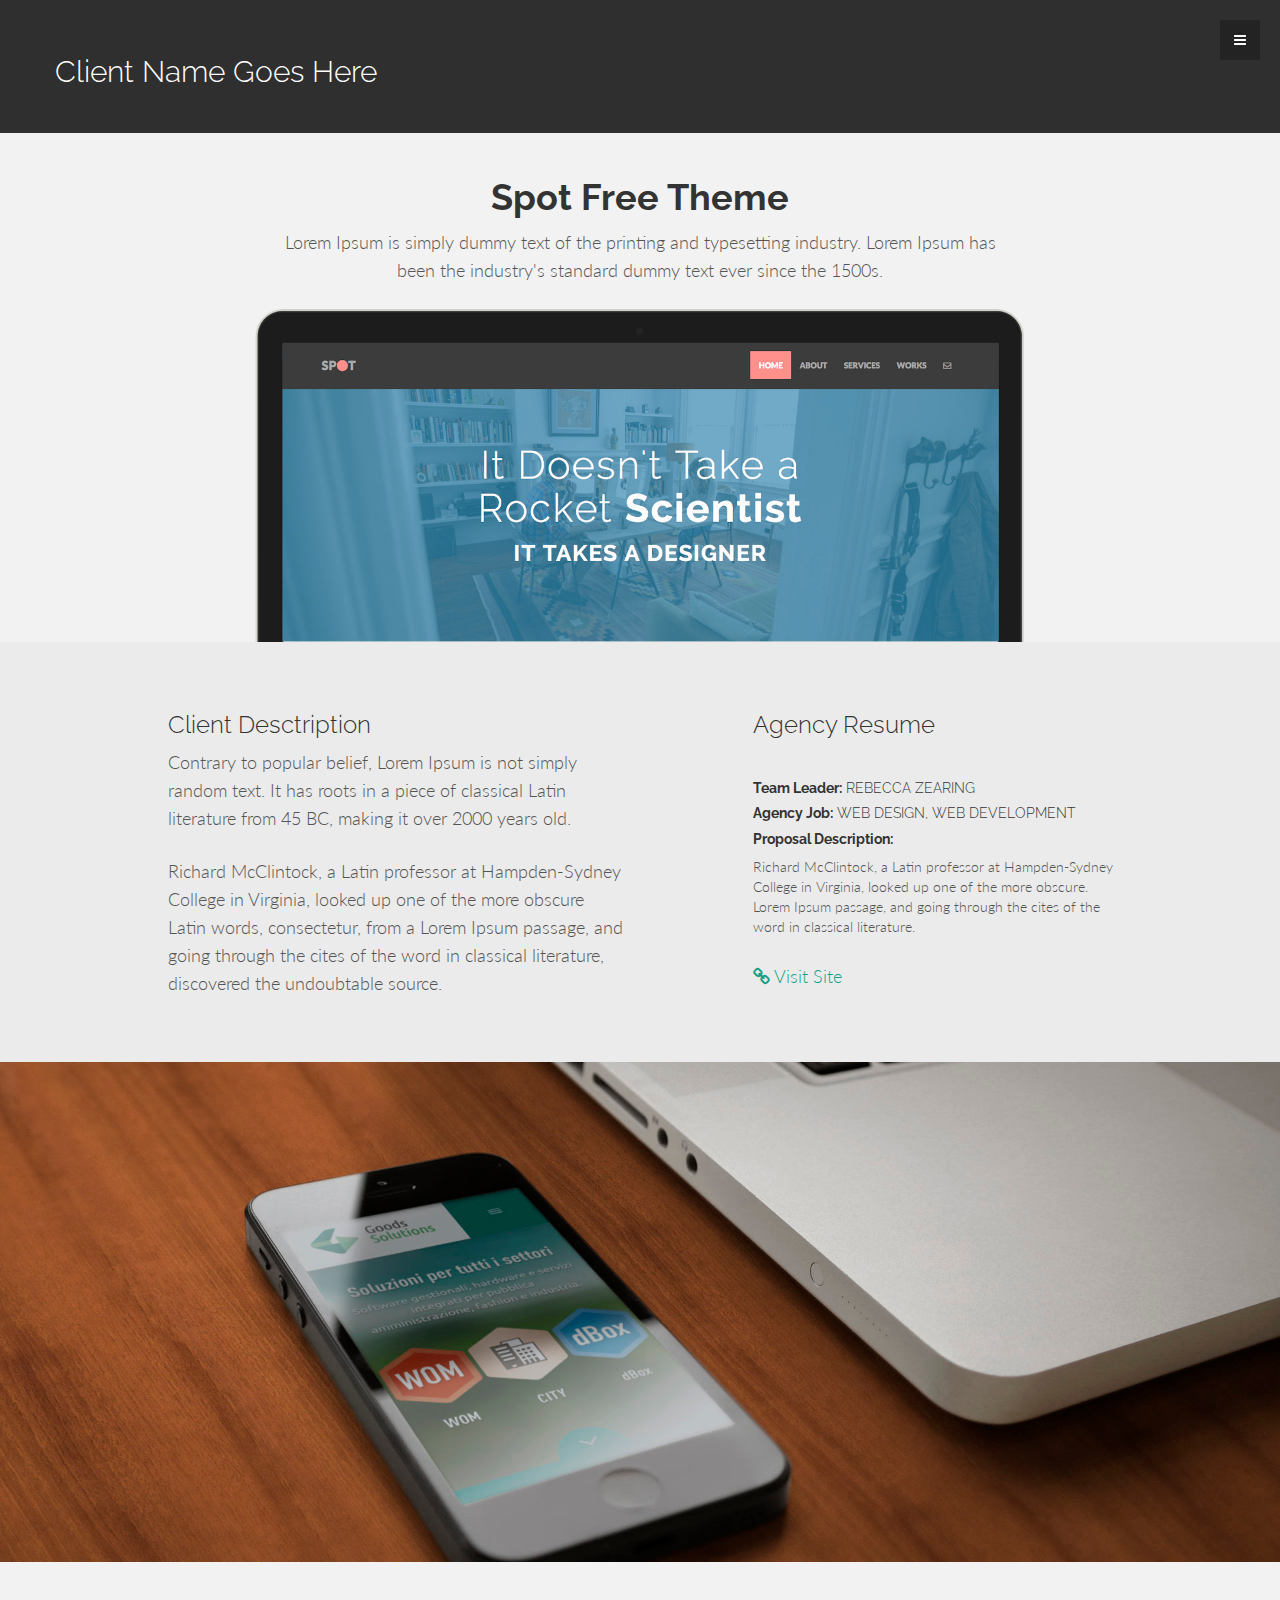
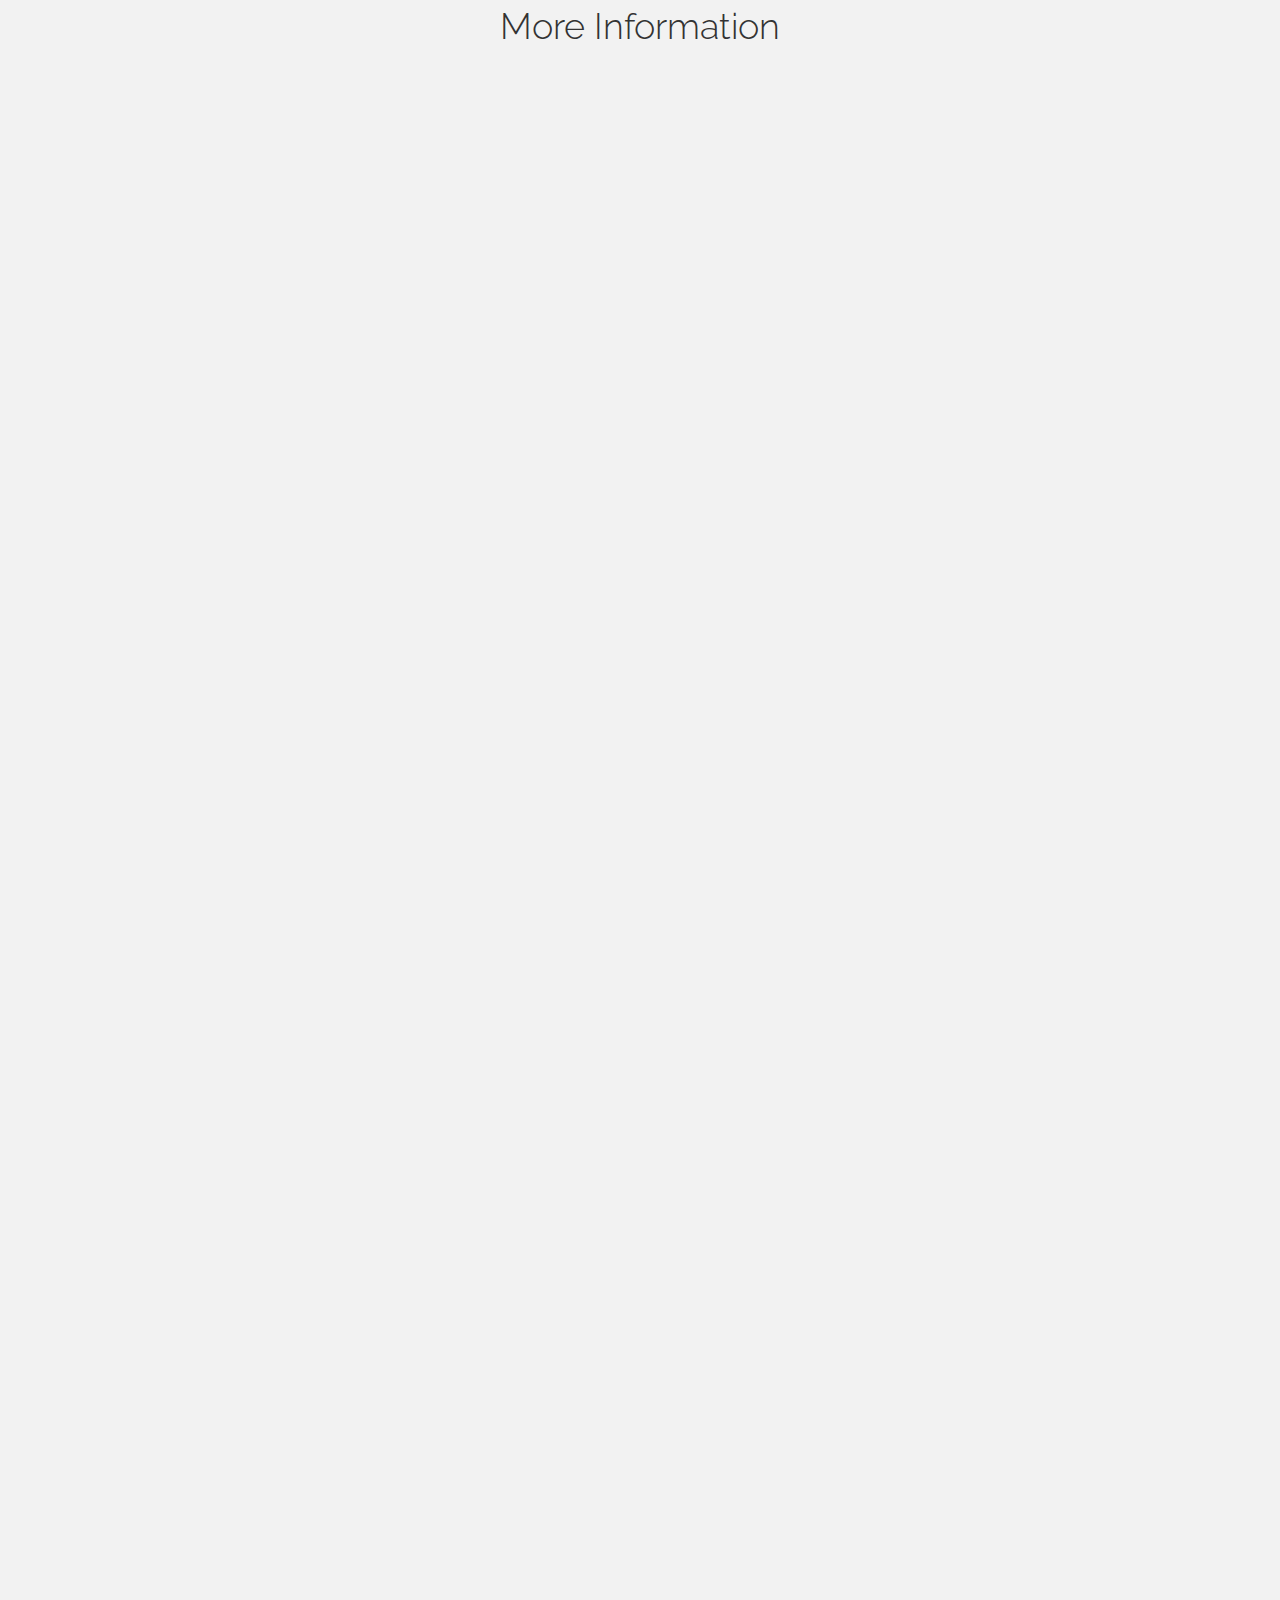
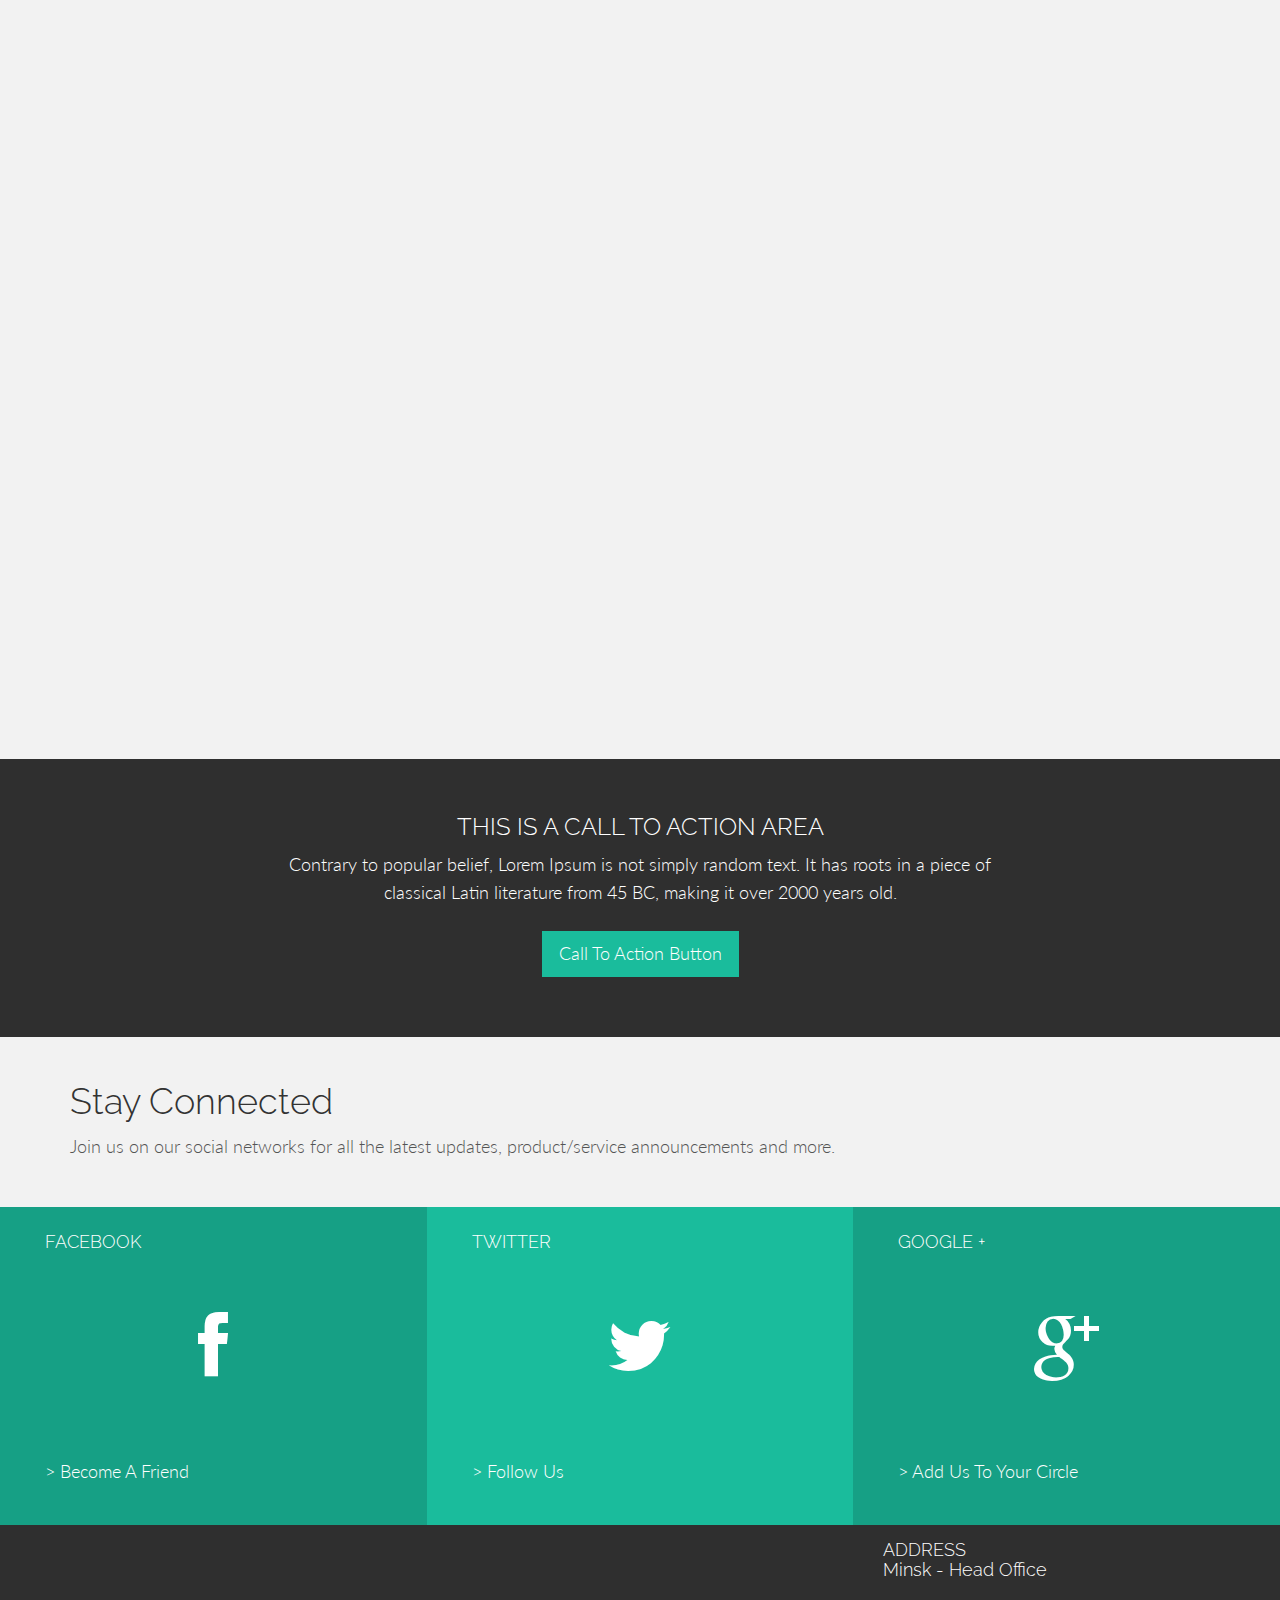
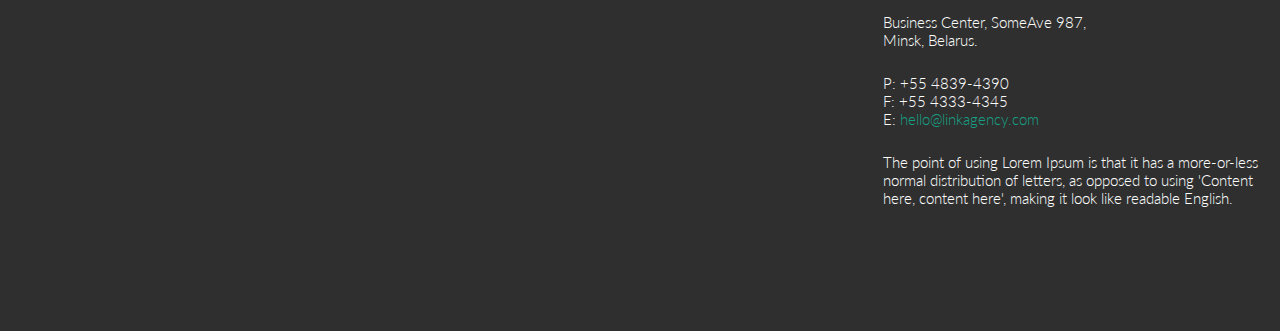
<file: singleproject.html>
<!DOCTYPE html>
<html lang="en">
  <head>
    <meta charset="utf-8">
    <meta http-equiv="X-UA-Compatible" content="IE=edge">
    <meta name="viewport" content="width=device-width, initial-scale=1.0">
    <meta name="description" content="">
    <meta name="author" content="">
    <link rel="shortcut icon" href="assets/ico/favicon.png">

    <title>LINK - Agency Theme</title>

    <!-- Bootstrap core CSS -->
    <link href="assets/css/bootstrap.css" rel="stylesheet">

    <!-- Custom styles for this template -->
    <link href="assets/css/main.css" rel="stylesheet">

    <link href="assets/css/font-awesome.min.css" rel="stylesheet">

    <link href='http://fonts.googleapis.com/css?family=Lato:300,400,700,300italic,400italic' rel='stylesheet' type='text/css'>
    <link href='http://fonts.googleapis.com/css?family=Raleway:400,300,700' rel='stylesheet' type='text/css'>

    <!-- HTML5 shim and Respond.js IE8 support of HTML5 elements and media queries -->
    <!--[if lt IE 9]>
      <script src="https://oss.maxcdn.com/libs/html5shiv/3.7.0/html5shiv.js"></script>
      <script src="https://oss.maxcdn.com/libs/respond.js/1.3.0/respond.min.js"></script>
    <![endif]-->
    
    <script src="assets/js/modernizr.custom.js"></script>
    
  </head>

  <body>

	<!-- Menu -->
	<nav class="menu" id="theMenu">
		<div class="menu-wrap">
			<h1 class="logo"><a href="index.html#home">LINK</a></h1>
			<i class="fa fa-arrow-right menu-close"></i>
			<a href="index.html">Home</a>
			<a href="services.html">Services</a>
			<a href="portfolio.html">Portfolio</a>
			<a href="about.html">About</a>
			<a href="#contact">Contact</a>
			<a href="#"><i class="fa fa-facebook"></i></a>
			<a href="#"><i class="fa fa-twitter"></i></a>
			<a href="#"><i class="fa fa-dribbble"></i></a>
			<a href="#"><i class="fa fa-envelope"></i></a>
		</div>
		
		<!-- Menu button -->
		<div id="menuToggle"><i class="fa fa-bars"></i></div>
	</nav>
	
	<!-- MAIN PROJECT SECTION -->
	<div id="sp">
		<div class="container">
			<div class="row">
				<h2>Client Name Goes Here</h2>
			</div><!-- row -->
		</div><!-- /container -->
	</div><!-- /portrwrap -->

	<!-- WELCOME SECTION -->
    <div class="container">
      <div class="row mt centered">
      	<div class="col-lg-8 col-lg-offset-2">
	        <h1><b>Spot Free Theme</b></h1>
	        <p>Lorem Ipsum is simply dummy text of the printing and typesetting industry. Lorem Ipsum has been the industry's standard dummy text ever since the 1500s.</p>
      	</div>
      </div><!-- /row -->
    </div><!-- /.container -->
    
    <!-- MAC IMAGE -->
	<div class="container">
		<div class="row centered">
			<div class="col-lg-10 col-lg-offset-1">
				<img class="img-responsive" src="assets/img/spot.png" alt="Spot Theme">
			</div>
		</div>
	</div>

	
	<!-- CLIENT INFORMATION -->
	<div id="lg">
		<div class="container">
			<div class="row">
				<div class="col-lg-5 col-lg-offset-1 desc">
					<h3>Client Desctription</h3>
					<p>Contrary to popular belief, Lorem Ipsum is not simply random text. It has roots in a piece of classical Latin literature from 45 BC, making it over 2000 years old.</p>
					<p>Richard McClintock, a Latin professor at Hampden-Sydney College in Virginia, looked up one of the more obscure Latin words, consectetur, from a Lorem Ipsum passage, and going through the cites of the word in classical literature, discovered the undoubtable source.</p>
				</div>
				
				<div class="col-lg-4 col-lg-offset-1 desc">
					<h3>Agency Resume</h3>
					<br>
					<h5><b>Team Leader:</b> REBECCA ZEARING</h5>
					<h5><b>Agency Job:</b> WEB DESIGN, WEB DEVELOPMENT</h5>
					<h5><b>Proposal Description:</b></h5>
					<p class="tm">Richard McClintock, a Latin professor at Hampden-Sydney College in Virginia, looked up one of the more obscure.<br/>Lorem Ipsum passage, and going through the cites of the word in classical literature.</p>
					<p><a href=""><i class="fa fa-link"></i> Visit Site</a></p>
					
				</div>
				
			</div><!-- row -->
		</div><!-- container -->
	</div><!-- dg -->
	
	
	<!-- SINGLE PROJECT STANDOUT IMAGE -->
	<div id="sp-standout"></div>	
	
	<div class="container">
		<div class="row mt centered">
			<div class="col-lg-8 col-lg-offset-2">
				<h1>More Information</h1>
				<ul class="process effect-2" id="process">
					<li><img src="assets/img/sp/p01.png"></li>
					<li><img src="assets/img/sp/p02.png"></li>
					<li><img src="assets/img/sp/p04.png"></li>
					<li><img src="assets/img/sp/p03.png"></li>
				</ul>
			</div><!-- col-lg-8 -->
		</div><!-- row -->
	</div><!-- container -->
	
	
	<!-- CALL TO ACTION -->
	<div id="call">
		<div class="container">
			<div class="row">
				<h3>THIS IS A CALL TO ACTION AREA</h3>
				<div class="col-lg-8 col-lg-offset-2">
					<p>Contrary to popular belief, Lorem Ipsum is not simply random text. It has roots in a piece of classical Latin literature from 45 BC, making it over 2000 years old.</p>
					<p><button type="button" class="btn btn-green btn-lg">Call To Action Button</button></p>
				</div>
			</div><!-- row -->
		</div><!-- container -->
	</div><!-- Call to action -->
	
	<div class="container">
		<div class="row mt">
			<div class="col-lg-12">
				<h1>Stay Connected</h1>
				<p>Join us on our social networks for all the latest updates, product/service announcements and more.</p>
				<br>
			</div><!-- col-lg-12 -->
		</div><!-- row -->
	</div><!-- container -->
	
	
	<!-- SOCIAL FOOTER --->
	<section id="contact"></section>
	<div id="sf">
		<div class="container">
			<div class="row">
				<div class="col-lg-4 dg">
					<h4 class="ml">FACEBOOK</h4>
					<p class="centered"><a href="#"><i class="fa fa-facebook"></i></a></p>
					<p class="ml">> Become A Friend</p>
				</div>
				<div class="col-lg-4 lg">
					<h4 class="ml">TWITTER</h4>
					<p class="centered"><a href="#"><i class="fa fa-twitter"></i></a></p>
					<p class="ml">> Follow Us</p>
				</div>
				<div class="col-lg-4 dg">
					<h4 class="ml">GOOGLE +</h4>
					<p class="centered"><a href="#"><i class="fa fa-google-plus"></i></a></p>
					<p class="ml">> Add Us To Your Circle</p>
				</div>
			</div><!-- row -->
		</div><!-- container -->
	</div><!-- Social Footer -->
	
	<!-- CONTACT FOOTER --->
	<div id="cf">
		<div class="container">
			<div class="row">
				<div class="col-lg-8">
		        	<div id="mapwrap">
						<iframe height="400" width="100%" frameborder="0" scrolling="no" marginheight="0" marginwidth="0" src="https://www.google.es/maps?t=m&amp;ie=UTF8&amp;ll=52.752693,22.791016&amp;spn=67.34552,156.972656&amp;z=6&amp;output=embed"></iframe>
					</div>	
				</div><!--col-lg-8-->
				<div class="col-lg-4">
					<h4>ADDRESS<br/>Minsk - Head Office</h4>
					<br>
					<p>
						Business Center, SomeAve 987,<br/>
						Minsk, Belarus.
					</p>
					<p>
						P: +55 4839-4390<br/>
						F: +55 4333-4345<br/>
						E: <a href="mailto:#">hello@linkagency.com</a>
					</p>
					<p>The point of using Lorem Ipsum is that it has a more-or-less normal distribution of letters, as opposed to using 'Content here, content here', making it look like readable English.</p>
				</div><!--col-lg-4-->
			</div><!-- row -->
		</div><!-- container -->
	</div><!-- Contact Footer -->
	

    <!-- Bootstrap core JavaScript
    ================================================== -->
    <!-- Placed at the end of the document so the pages load faster -->
    <script src="https://code.jquery.com/jquery-1.10.2.min.js"></script>
    <script src="assets/js/bootstrap.min.js"></script>
    <script src="assets/js/main.js"></script>
	<script src="assets/js/masonry.pkgd.min.js"></script>
	<script src="assets/js/imagesloaded.js"></script>
    <script src="assets/js/classie.js"></script>
	<script src="assets/js/AnimOnScroll.js"></script>
	<script>
		new AnimOnScroll( document.getElementById( 'process' ), {
			minDuration : 0.4,
			maxDuration : 0.7,
			viewportFactor : 0.2
		} );
	</script>
  </body>
</html>
</file>
<file: assets/css/main.css>
body {
    background-color: #f2f2f2;
    font-family: Lato;
    font-weight: 300;
    font-size: 16px;
    color: #555;
    -webkit-font-smoothing: antialiased;
    -webkit-overflow-scrolling: touch;
}
h1, h2, h3, h4, h5, h6 {
    font-family: Raleway;
    font-weight: 300;
    color: #333;
}
p {
    line-height: 28px;
    margin-bottom: 25px;
    font-size: 18px;
}
.centered {
    text-align: center;
}
.goright {
    text-align: right;
}
.mt {
    padding-top: 25px;
}
a {
    color: #16a085;
    word-wrap: break-word;
    -webkit-transition: color .1s ease-in, background .1s ease-in;
    -moz-transition: color .1s ease-in, background .1s ease-in;
    -ms-transition: color .1s ease-in, background .1s ease-in;
    -o-transition: color .1s ease-in, background .1s ease-in;
    transition: color .1s ease-in, background .1s ease-in;
}
a:hover, a:focus {
    color: #7b7b7b;
    text-decoration: none;
    outline: 0;
}
a:before, a:after {
    -webkit-transition: color .1s ease-in, background .1s ease-in;
    -moz-transition: color .1s ease-in, background .1s ease-in;
    -ms-transition: color .1s ease-in, background .1s ease-in;
    -o-transition: color .1s ease-in, background .1s ease-in;
    transition: color .1s ease-in, background .1s ease-in;
}
hr {
    display: block;
    height: 1px;
    border: 0;
    border-top: 1px solid #ccc;
    margin: 1em 0;
    padding: 0;
}
.btn {
    border-radius: 0;
}
.btn-green {
    color: #fff;
    background-color: #1abc9c;
    border-color: #1abc9c;
    font-weight: 300;
}
.btn-green:hover, .btn-green:focus, .btn-green:active, .btn-green.active, .open .dropdown-toggle.btn-green {
    color: #fff;
    background-color: #16a085;
    border-color: #16a085;
    font-weight: 300;
}
.tm {
    font-size: 14px;
    line-height: 20px;
}
.copyrights{
	text-indent:-9999px;
	height:0;
	line-height:0;
	font-size:0;
	overflow:hidden;
}
.menu {
    position: fixed;
    right: -200px;
    width: 260px;
    height: 100%;
    top: 0;
    z-index: 10;
    text-align: left;
}
.menu.menu-open {
    right: 0;
}
.menu-wrap {
    position: absolute;
    top: 0;
    left: 60px;
    background: #1a1a1a;
    width: 200px;
    height: 100%}
.menu h1.logo a {
    font-family: Raleway, Helvetica, Arial, sans-serif;
    font-size: 16px;
    font-weight: 800;
    letter-spacing: .15em;
    line-height: 40px;
    text-transform: uppercase;
    color: #fff;
    margin-top: 20px;
}
.menu h1.logo a:hover {
    color: #1abc9c;
}
.menu img.logo {
    margin: 20px 0;
    max-width: 160px;
}
.menu a {
    margin-left: 20px;
    color: gray;
    display: block;
    font-size: 12px;
    font-weight: 700;
    line-height: 40px;
    letter-spacing: .1em;
    text-transform: uppercase;
}
.menu a:hover {
    color: #fff;
}
.menu a:active {
    color: #fff;
}
.menu a>i {
    float: left;
    display: inline-block;
    vertical-align: middle;
    text-align: left;
    width: 25px;
    font-size: 14px;
    line-height: 40px;
    margin: 25px 2px;
}
.menu-close {
    cursor: pointer;
    display: block;
    position: absolute;
    font-size: 14px;
    color: gray;
    width: 40px;
    height: 40px;
    line-height: 40px;
    top: 20px;
    right: 5px;
    -webkit-transition: all .1s ease-in-out;
    -moz-transition: all .1s ease-in-out;
    -ms-transition: all .1s ease-in-out;
    -o-transition: all .1s ease-in-out;
    transition: all .1s ease-in-out;
}
.menu-close:hover {
    color: #fff;
    -webkit-transition: all .1s ease-in-out;
    -moz-transition: all .1s ease-in-out;
    -ms-transition: all .1s ease-in-out;
    -o-transition: all .1s ease-in-out;
    transition: all .1s ease-in-out;
}
.body-push {
    overflow-x: hidden;
    position: relative;
    left: 0;
}
.body-push-toright {
    left: 200px;
}
.body-push-toleft {
    left: -200px;
}
.menu, .body-push {
    -webkit-transition: all .3s ease;
    -moz-transition: all .3s ease;
    -ms-transition: all .3s ease;
    -o-transition: all .3s ease;
    transition: all .3s ease;
}
#menuToggle {
    position: absolute;
    top: 20px;
    left: 0;
    z-index: 11;
    display: block;
    text-align: center;
    font-size: 14px;
    color: #fff;
    width: 40px;
    height: 40px;
    line-height: 40px;
    cursor: pointer;
    background: rgba(0, 0, 0, .25);
    -webkit-transition: all .1s ease-in-out;
    -moz-transition: all .1s ease-in-out;
    -ms-transition: all .1s ease-in-out;
    -o-transition: all .1s ease-in-out;
    transition: all .1s ease-in-out;
}
#menuToggle:hover {
    color: #fff;
    background: rgba(0, 0, 0, .2);
    -webkit-transition: all .1s ease-in-out;
    -moz-transition: all .1s ease-in-out;
    -ms-transition: all .1s ease-in-out;
    -o-transition: all .1s ease-in-out;
    transition: all .1s ease-in-out;
}
#headerwrap {
    background: url(../img/header-bg1.jpg) no-repeat center top;
    margin-top: -10px;
    padding-top: 20px;
    text-align: center;
    background-attachment: relative;
    background-position: center center;
    min-height: 750px;
    width: 100%;
    -webkit-background-size: 100%;
    -moz-background-size: 100%;
    -o-background-size: 100%;
    background-size: 100%;
    -webkit-background-size: cover;
    -moz-background-size: cover;
    -o-background-size: cover;
    background-size: cover;
}
#headerwrap h1 {
    margin-top: 130px;
    color: #fff;
    font-size: 140px;
    font-weight: 700;
    letter-spacing: 3px;
}
#headerwrap h2 {
    color: #fff;
    font-size: 50px;
    font-weight: 100;
    letter-spacing: 2px;
}
#headerwrap i {
    font-size: 35px;
    color: #fff;
}
#headerwrap .spacer {
    margin-top: 220px;
}
#mapwrap {
    margin: 0;
    padding: 0;
}
#serviceswrap {
    background: url(../img/services-bg.jpg) no-repeat center top;
    margin-top: -10px;
    padding-top: 20px;
    text-align: center;
    background-attachment: relative;
    background-position: center center;
    min-height: 500px;
    width: 100%;
    -webkit-background-size: 100%;
    -moz-background-size: 100%;
    -o-background-size: 100%;
    background-size: 100%;
    -webkit-background-size: cover;
    -moz-background-size: cover;
    -o-background-size: cover;
    background-size: cover;
}
#serviceswrap h2 {
    color: #fff;
    font-size: 50px;
    font-weight: 400;
    letter-spacing: 2px;
    margin-top: 150px;
}
#aboutwrap {
    background: url(../img/about-bg.jpg) no-repeat center top;
    margin-top: -10px;
    padding-top: 20px;
    text-align: center;
    background-attachment: relative;
    background-position: center center;
    min-height: 500px;
    width: 100%;
    -webkit-background-size: 100%;
    -moz-background-size: 100%;
    -o-background-size: 100%;
    background-size: 100%;
    -webkit-background-size: cover;
    -moz-background-size: cover;
    -o-background-size: cover;
    background-size: cover;
}
#aboutwrap h2 {
    color: #fff;
    font-size: 50px;
    font-weight: 400;
    letter-spacing: 2px;
    margin-top: 150px;
}
#portwrap {
    background: url(../img/portfolio-bg.jpg) no-repeat center top;
    margin-top: -10px;
    padding-top: 20px;
    text-align: center;
    background-attachment: relative;
    background-position: center center;
    min-height: 500px;
    width: 100%;
    -webkit-background-size: 100%;
    -moz-background-size: 100%;
    -o-background-size: 100%;
    background-size: 100%;
    -webkit-background-size: cover;
    -moz-background-size: cover;
    -o-background-size: cover;
    background-size: cover;
}
#portwrap h2 {
    color: #fff;
    font-size: 50px;
    font-weight: 400;
    letter-spacing: 2px;
    margin-top: 150px;
}
#sp {
    background: #2f2f2f;
    padding-top: 35px;
    padding-bottom: 35px;
}
#sp h2 {
    color: #fff;
}
#sp-standout {
    background: url(../img/sp-standout-bg.jpg) no-repeat center top;
    margin-top: -10px;
    padding-top: 20px;
    text-align: center;
    background-attachment: relative;
    background-position: center center;
    min-height: 500px;
    width: 100%;
    -webkit-background-size: 100%;
    -moz-background-size: 100%;
    -o-background-size: 100%;
    background-size: 100%;
    -webkit-background-size: cover;
    -moz-background-size: cover;
    -o-background-size: cover;
    background-size: cover;
}
#portfolio {
    width: 100%}
#services {
    background: #1abc9c;
    margin-top: 25px;
    padding-top: 35px;
    padding-bottom: 35px;
}
#services h3 {
    color: #fff;
}
#services p {
    color: #fff;
}
#services i {
    color: #fff;
    font-size: 35px;
    margin-top: 22px;
}
#lg {
    background: #ebebeb;
    padding-top: 50px;
    padding-bottom: 50px;
    text-align: center;
}
#lg .desc {
    text-align: left;
}
#call {
    background: #2f2f2f;
    padding-top: 35px;
    padding-bottom: 35px;
    text-align: center;
}
#call h3 {
    color: #fff;
}
#call p {
    color: #fff;
}
#sf {
    display: block;
    width: 100%}
#sf .container {
    width: 100%}
#sf .col-lg-4 {
    margin: 0;
    padding: 15px;
}
#sf .lg {
    background-color: #1abc9c;
}
#sf .dg {
    background-color: #16a085;
}
#sf h4 {
    color: #fff;
}
#sf p {
    color: #fff;
}
#sf .ml {
    margin-left: 30px;
}
#sf i {
    font-size: 70px;
    color: #fff;
    text-align: center;
    margin-top: 50px;
    margin-bottom: 50px;
}
#cf {
    background: #2f2f2f;
}
#cf h4 {
    color: #fff;
    margin-left: 15px;
    margin-top: 15px;
}
#cf p {
    color: #fff;
    font-size: 15px;
    line-height: 18px;
    margin-left: 15px;
}
#cf .container {
    width: 100%}
#cf .col-lg-8 {
    margin: 0;
    padding: 0;
}
.process {
    max-width: 69em;
    list-style: none;
    margin: 30px auto;
    padding: 0;
}
.process li {
    display: block;
    float: left;
    padding: 1px;
    width: 100%;
    opacity: 0;
}
.process li.shown, .no-js .process li, .no-cssanimations .process li {
    opacity: 1;
}
.process li a, .process li img {
    outline: 0;
    border: 0;
    display: block;
    max-width: 100%}
.process.effect-2 li.animate {
    -webkit-transform: translateY(200px);
    -moz-transform: translateY(200px);
    transform: translateY(200px);
    -webkit-animation: moveUp .65s ease forwards;
    -moz-animation: moveUp .65s ease forwards;
    animation: moveUp .65s ease forwards;
}
@-webkit-keyframes moveUp {
    to {
    -webkit-transform: translateY(0);
    opacity: 1;
}
}@-moz-keyframes moveUp {
    to {
    -moz-transform: translateY(0);
    opacity: 1;
}
}@keyframes moveUp {
    to {
    transform: translateY(0);
    opacity: 1;
}
}#chartwrap {
    width: 100%}
#chartwrap .container {
    margin-left: 0;
    padding-left: 0;
}
#chartwrap h1, #chartwrap p {
    margin-left: 10px;
}
.cardinfo {
    background: #fff;
    padding: 15px;
    margin: 2px;
    text-align: left;
}
.cardinfo i {
    font-size: 18px;
    padding-right: 20px;
}
.grid {
    max-width: 69em;
    list-style: none;
    margin: 30px auto;
    padding: 0;
}
.grid li {
    display: block;
    float: left;
    padding: 7px;
    width: 33%;
    opacity: 0;
}
.grid li.shown, .no-js .grid li, .no-cssanimations .grid li {
    opacity: 1;
}
.grid li a, .grid li img {
    outline: 0;
    border: 0;
    display: block;
    max-width: 100%}
.grid img {
    opacity: .7;
}
.grid img:hover {
    opacity: 1;
}
.grid.effect-2 li.animate {
    -webkit-transform: translateY(200px);
    -moz-transform: translateY(200px);
    transform: translateY(200px);
    -webkit-animation: moveUp .65s ease forwards;
    -moz-animation: moveUp .65s ease forwards;
    animation: moveUp .65s ease forwards;
}
@-webkit-keyframes moveUp {
    to {
    -webkit-transform: translateY(0);
    opacity: 1;
}
}@-moz-keyframes moveUp {
    to {
    -moz-transform: translateY(0);
    opacity: 1;
}
}@keyframes moveUp {
    to {
    transform: translateY(0);
    opacity: 1;
}
}
</file>
